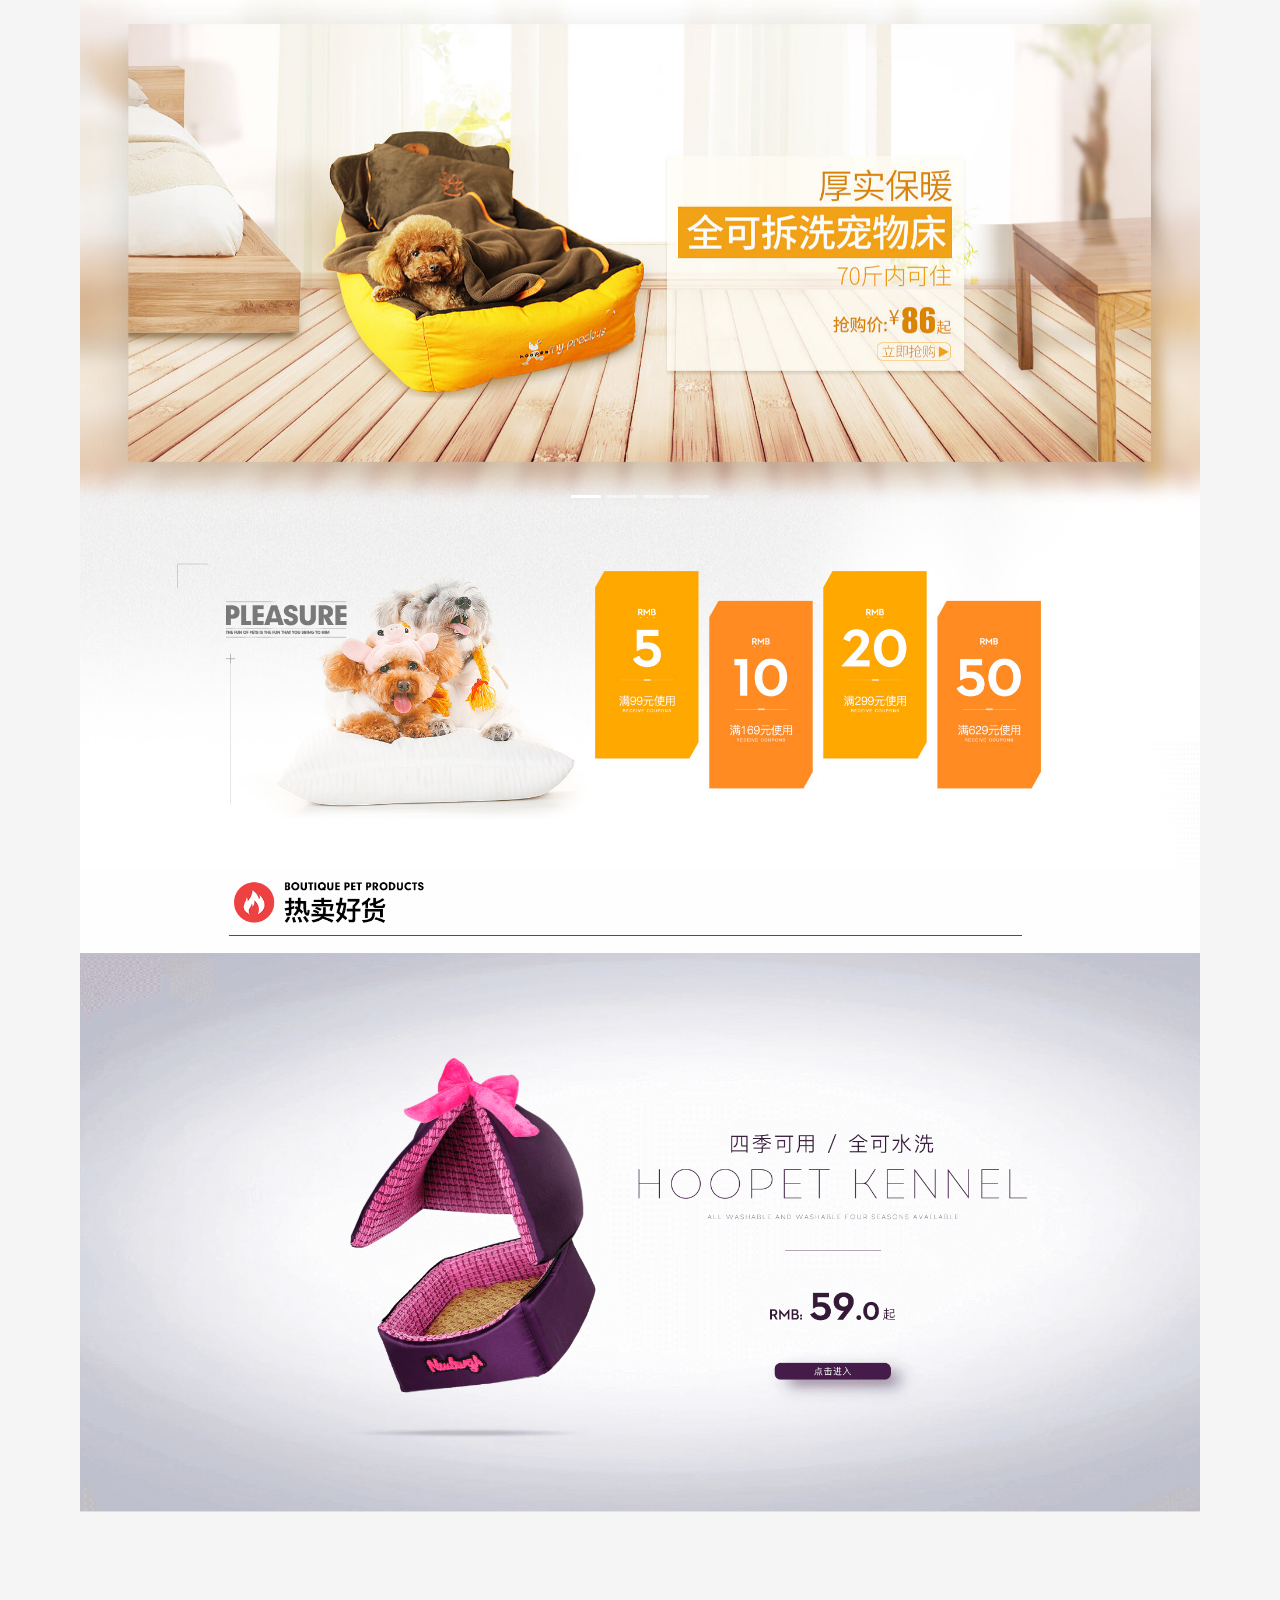
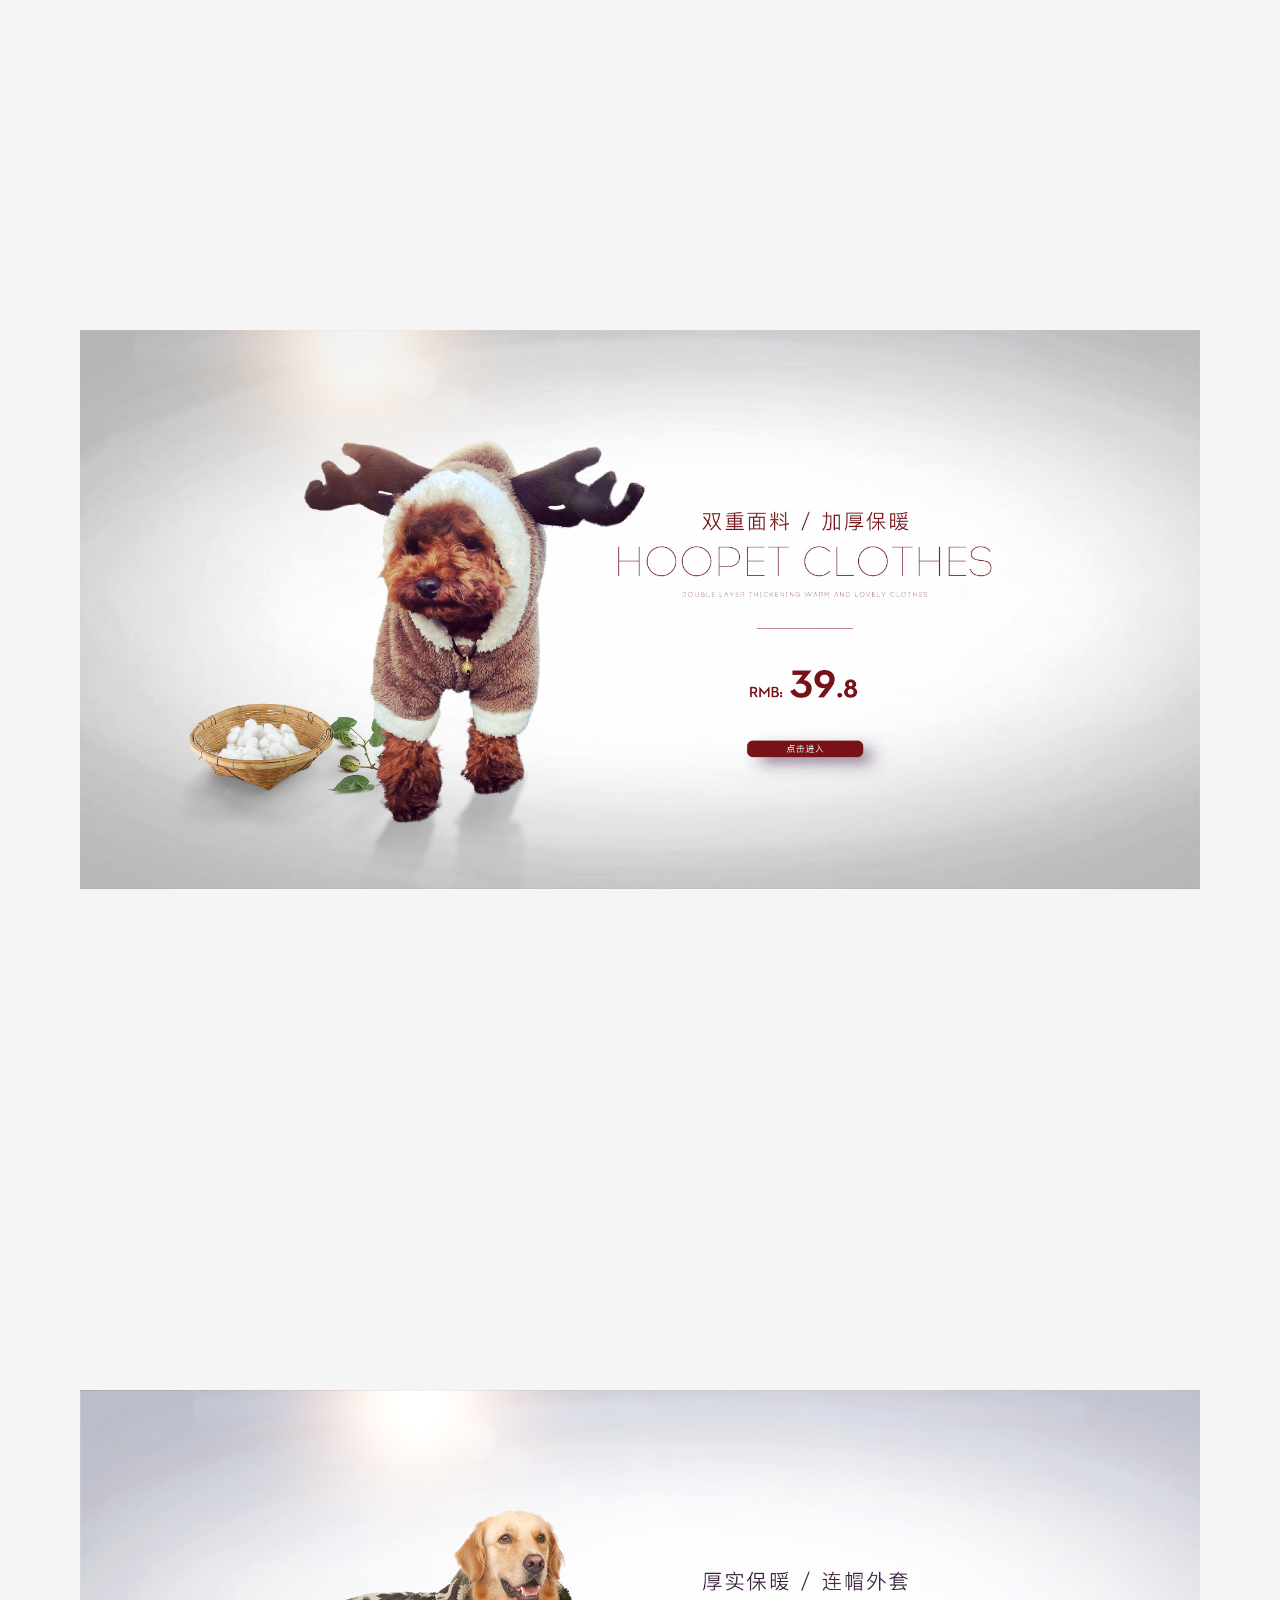
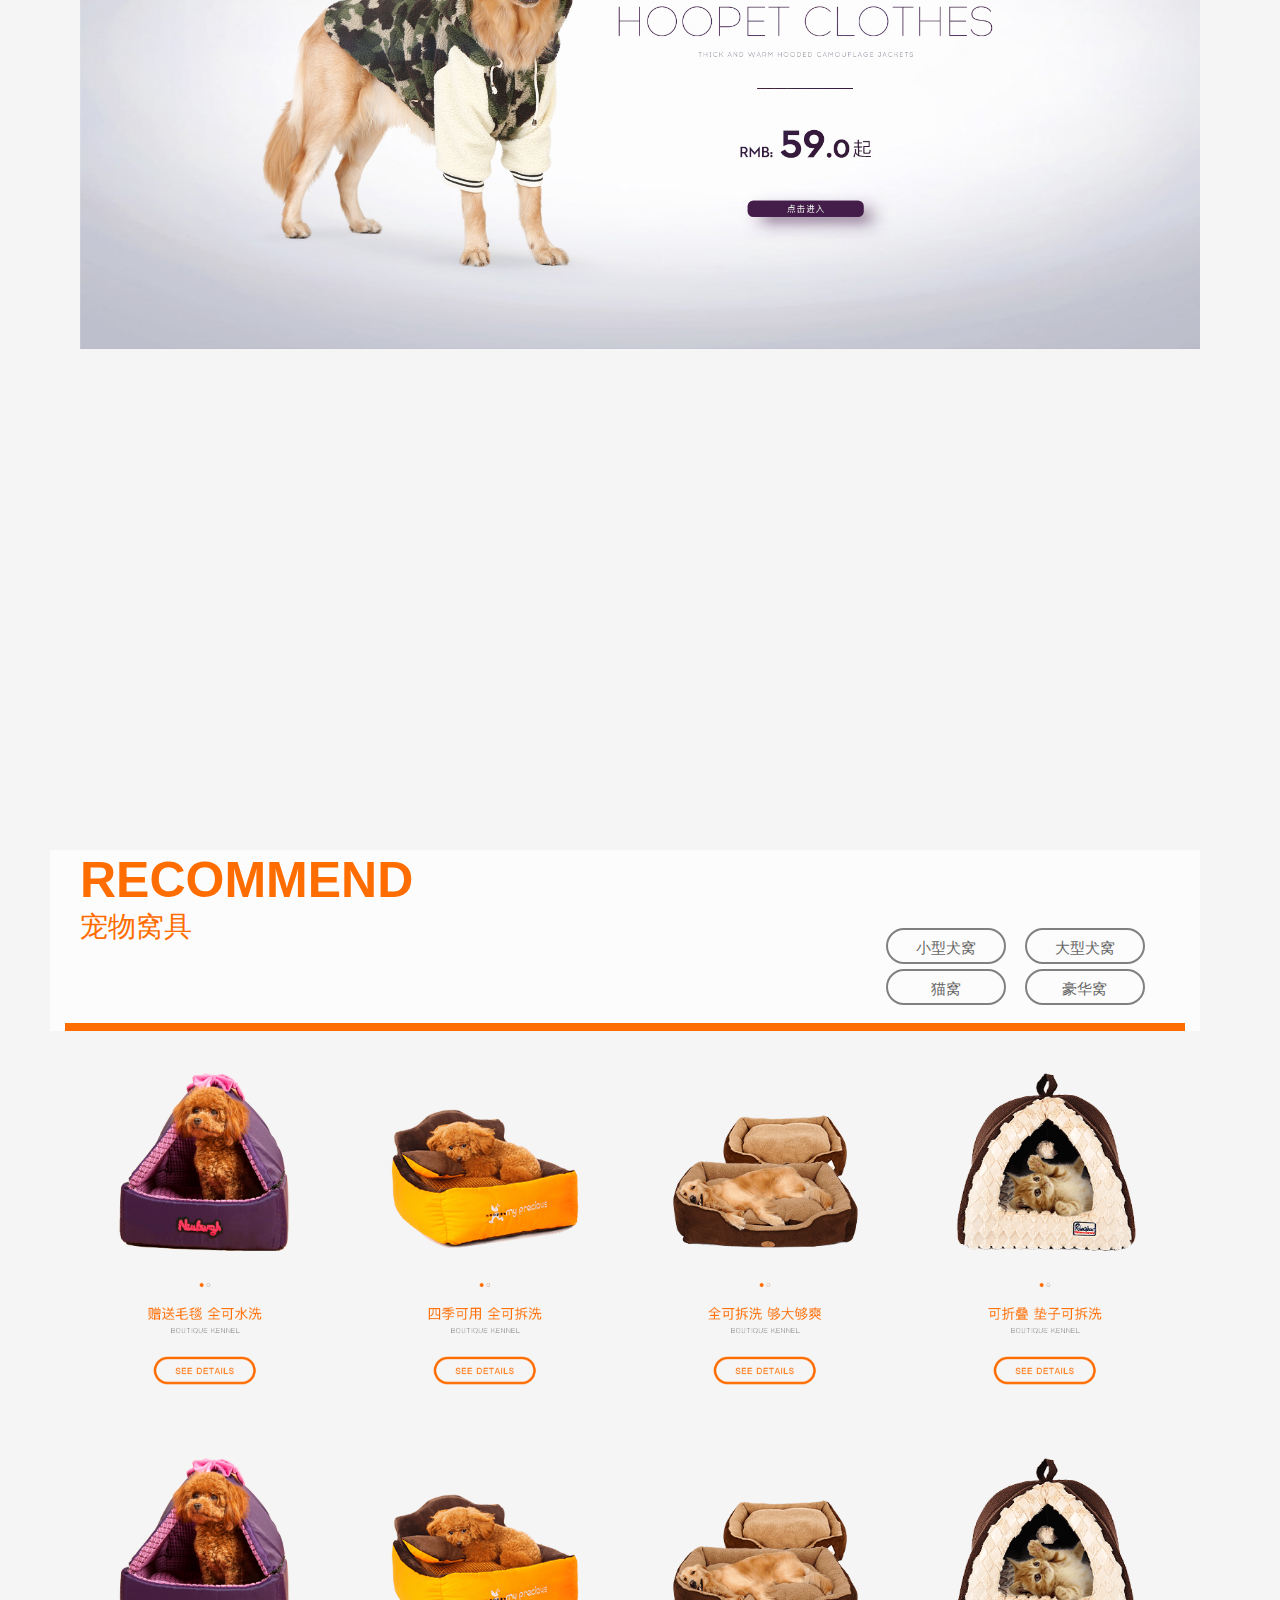
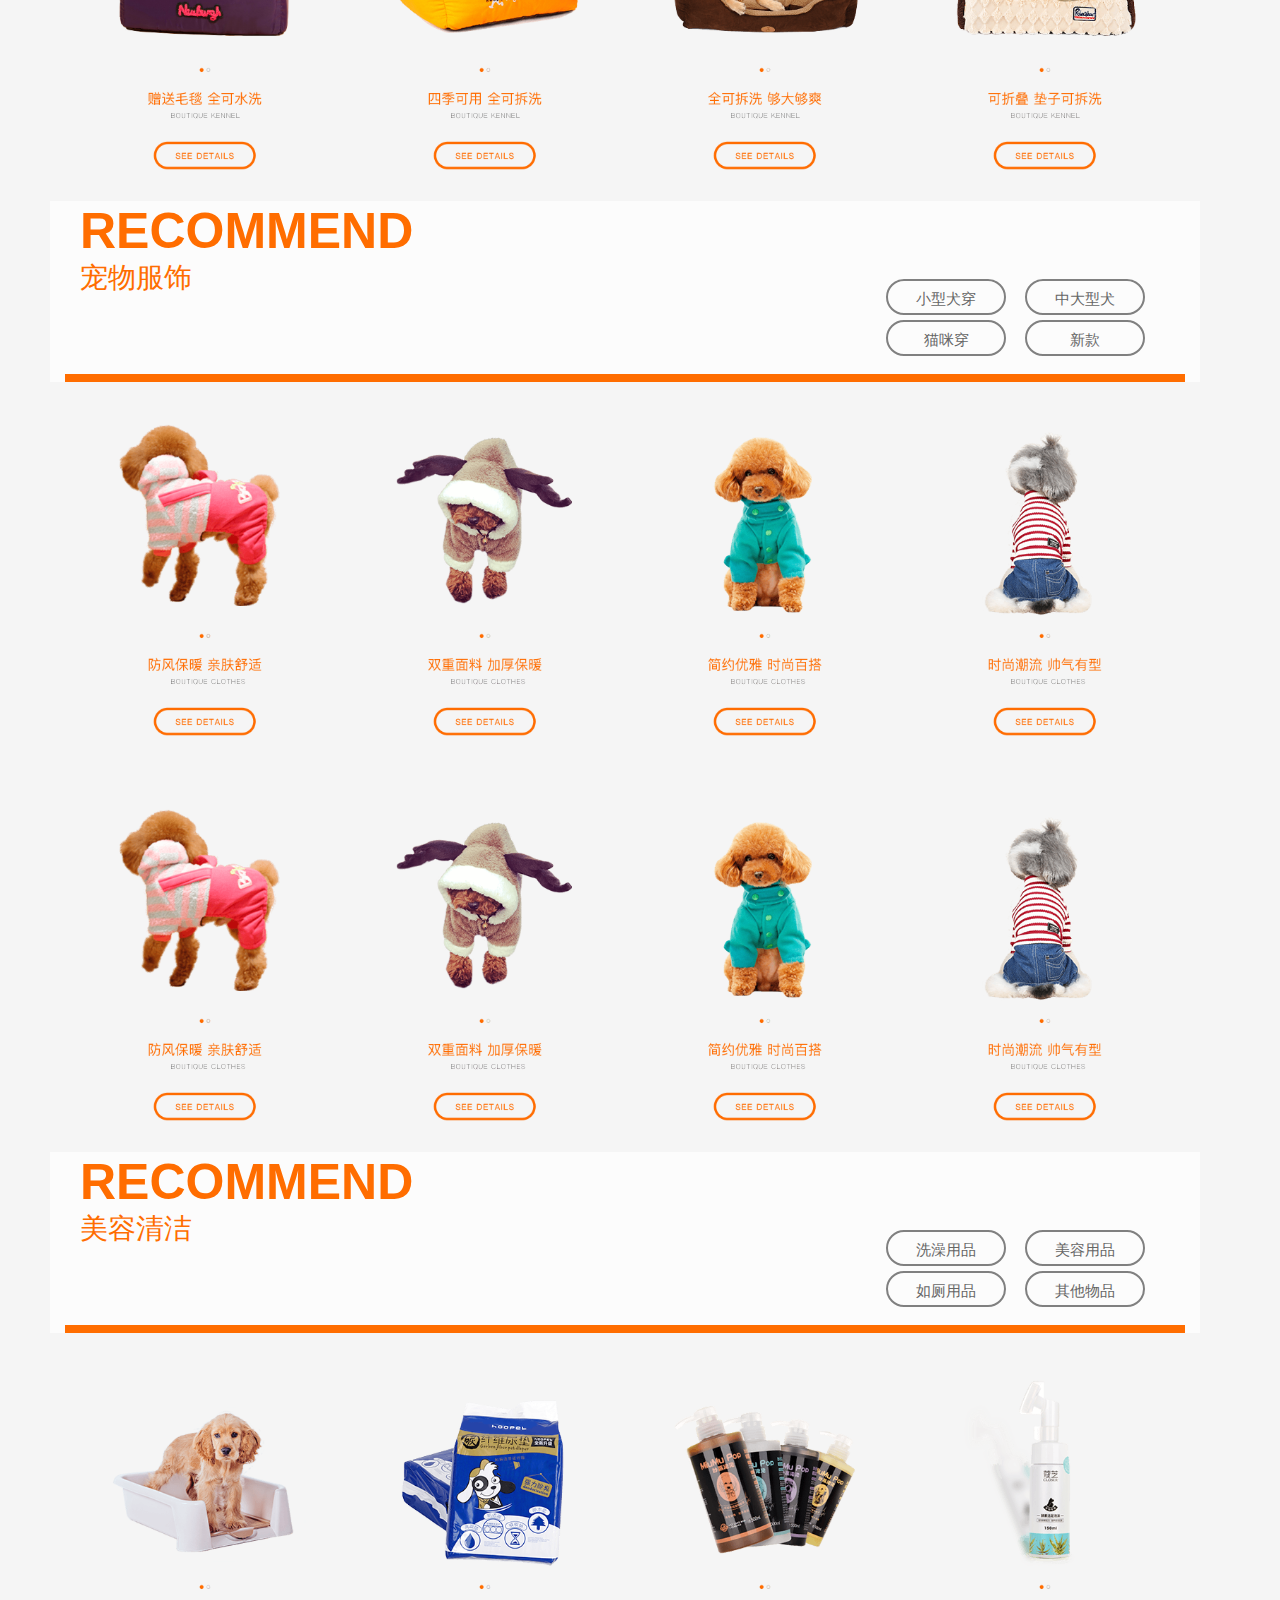
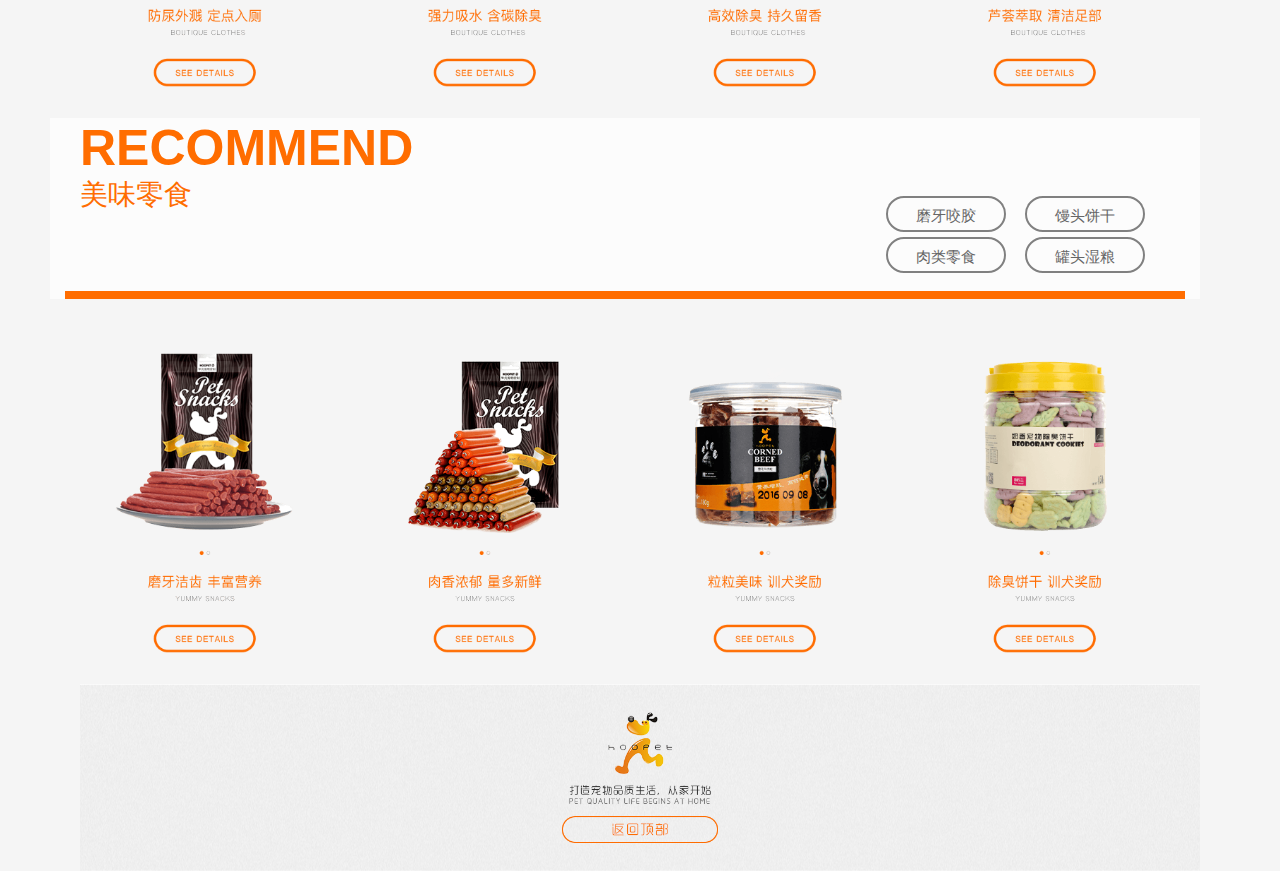
<file: public/index.html>
<!DOCTYPE html>
<html lang="en">
<head>
    <meta charset="UTF-8">
    <meta name="viewport" content="width=device-width, initial-scale=1">
    <meta http-equiv="X-UA-Compatible" content="IE=edge">
    <title>PET商城</title>
    <link rel="stylesheet" href="css/bootstrap.css">
    <link rel="stylesheet" href="css/base.css" >
    <link rel="stylesheet" href="css/index.css">
    <style>
        div{
           /*border:1px solid black;*/
        }
    </style>
</head>
<body>
    <div class="main " id="main">
        <!--header start -->
        <div id="header">
        </div>
        <!--header end -->
        <!--carousel begin-->
        <div class="col-md-12">
            <div id="carouselExampleIndicators"  class="carousel slide" data-ride="carousel" data-interval="3000">
                <ul class="carousel-indicators" >
                    <li class="active" data-target="#carouselExampleIndicators" data-slide-to="0"></li>
                    <li data-target="#carouselExampleIndicators" data-slide-to="1"></li>
                    <li data-target="#carouselExampleIndicators" data-slide-to="2"></li>
                    <li data-target="#carouselExampleIndicators" data-slide-to="3"></li>
                </ul>
                <div class="carousel-inner">
                    <div class="carousel-item active">
                        <a href="products.html?kw=窝具" ><img class="d-block w-100" src="images/index/ca2.jpg" alt="First silde"></a>
                    </div>
                    <div class="carousel-item">
                        <a href="products.html?kw=服装"><img class="d-block w-100" src="images/index/ca1.jpg" alt="Second silde"></a>
                    </div>
                    <div class="carousel-item">
                        <a href="products.html?kw=零食"><img class="d-block w-100" src="images/index/ca3.jpg" alt="Third silde"></a>
                    </div>
                    <div class="carousel-item">
                        <a href="products.html?kw=玩具"><img class="d-block w-100" src="images/index/ca4.jpg" alt="4th silde"></a>
                    </div>
                </div>

            </div>
        </div>
        <!--carousel end-->
        <div class="col-md-12">
            <a href="#"><img class="w-100" src="images/index/youhuiquan.jpg" alt=""></a>
        </div>
        <div>
            <!--hot goods-->
            <div>
                <div class="col-md-12">
                          <div class="rel home">
                              <a href="#"><img  src="images/home.png" alt=""/></a>
                          </div>
                  </div>
                <div class="col-md-12">
                        <div class="rel hat">
                            <a href="#"><img src="images/hat.jpg" alt=""/></a>
                        </div>
                  </div>
                <div class="col-md-12">
                    <div class="rel cloth">
                        <a href="#"><img src="images/cloth.jpg" alt=""/></a>
                    </div>
                  </div>
            </div>
            <!--chongwu woju nav-->
            <div>
                <div class="row col-md-12 woju">
                      <div class="col-md-7 ">
                          <!--glyphicon-home bootstrap中的图标样式-->
                          <span class="glyphicon glyphicon-home"></span>
                          <h1 style="font-size:50px;font-weight:bold">RECOMMEND</h1>
                          <h3>宠物窝具</h3>
                      </div>
                      <div class="col-md-5">
                          <div class="woju-btn">
                              <p>
                              <a href="products.html?kw=窝具">小型犬窝</a>
                              <a href="products.html?kw=窝具">大型犬窝</a></p>
                              <p>
                              <a href="products.html?kw=窝具">猫窝</a>
                              <a href="products.html?kw=窝具">豪华窝</a></p>
                          </div>
                      </div>
                      <!--黄色横线-->
                      <div class="col-md-12 bor"></div>
                  </div>
                <!--chongwu woju products-->
                <div class="row col-md-12 woju-pro">
                      <div class="col-md-3 bg bg1">
                          <a href="products.html?kw=窝具"><img src="images/woju-pro1-1.png" alt=""></a>
                      </div>
                      <div class="col-md-3 bg bg2">
                          <a href="products.html?kw=窝具"><img src="images/woju-pro2-1.png"  alt=""></a>
                      </div>
                      <div class="col-md-3 bg bg3">
                          <a href="products.html?kw=窝具"><img src="images/woju-pro3-1.png"  alt=""></a>
                      </div>
                      <div class="col-md-3 bg bg4">
                          <a href="products.html?kw=窝具"><img src="images/woju-pro4-1.png" alt=""></a>
                      </div>
                  </div>
                <div class="row col-md-12 woju-pro">
                    <div class="col-md-3 bg bg1">
                        <a href="products.html?kw=窝具"><img src="images/woju-pro1-1.png"  alt=""></a>
                    </div>
                    <div class="col-md-3 bg bg2">
                        <a href="products.html?kw=窝具"><img src="images/woju-pro2-1.png" alt=""></a>
                    </div>
                    <div class="col-md-3 bg bg3">
                        <a href="products.html?kw=窝具"><img src="images/woju-pro3-1.png" alt=""></a>
                    </div>
                    <div class="col-md-3 bg bg4">
                        <a href="products.html?kw=窝具"><img src="images/woju-pro4-1.png" alt=""></a>
                    </div>
                 </div>
            </div>
            <!--colth nav-->
            <div>
                <div class="row col-md-12 woju">
                    <div class="col-md-7 ">
                        <span class="glyphicon glyphicon-hdd"></span>
                        <h1 style="font-size:50px;font-weight:bold">RECOMMEND</h1>
                        <h3>宠物服饰</h3>
                    </div>
                    <div class="col-md-5">
                        <div class="woju-btn">
                            <p>
                                <a href="products.html?kw=服装">小型犬穿</a>
                                <a href="products.html?kw=服装">中大型犬</a></p>
                            <p>
                                <a href="products.html?kw=服装">猫咪穿</a>
                                <a href="products.html?kw=服装">新款</a></p>
                        </div>
                    </div>
                    <div class="col-md-12 bor"></div>
                </div>
                <!--chongwu colth products-->
                <div class="row col-md-12 woju-pro">
                    <div class="col-md-3 bg cth1">
                        <a href="products.html?kw=服装"><img src="images/colth1-1.png"  alt=""></a>
                    </div>
                    <div class="col-md-3 bg cth2">
                        <a href="products.html?kw=服装"><img src="images/colth2-1.png"  alt=""></a>
                    </div>
                    <div class="col-md-3 bg cth3">
                        <a href="products.html?kw=服装"><img src="images/colth3-1.png"  alt=""></a>
                    </div>
                    <div class="col-md-3 bg cth4">
                        <a href="products.html?kw=服装"><img src="images/colth4-1.png"  alt=""></a>
                    </div>
                </div>
                <div class="row col-md-12 woju-pro">
                    <div class="col-md-3 bg cth1">
                        <a href="products.html?kw=服装"><img src="images/colth1-1.png"  alt=""></a>
                    </div>
                    <div class="col-md-3 bg cth2">
                        <a href="products.html?kw=服装"><img src="images/colth2-1.png"  alt=""></a>
                    </div>
                    <div class="col-md-3 bg cth3">
                        <a href="products.html?kw=服装"><img src="images/colth3-1.png"  alt=""></a>
                    </div>
                    <div class="col-md-3 bg cth4">
                        <a href="products.html?kw=服装"><img src="images/colth4-1.png"  alt=""></a>
                    </div>
                </div>
            </div>
            <!--cleaning nav-->
            <div>
                <div class="row col-md-12 woju">
                    <div class="col-md-7 ">
                        <span class="glyphicon glyphicon-calendar"></span>
                        <h1 style="font-size:50px;font-weight:bold">RECOMMEND</h1>
                        <h3>美容清洁</h3>
                    </div>
                    <div class="col-md-5">
                        <div class="woju-btn">
                            <p>
                                <a href="products.html?kw=清洁">洗澡用品</a>
                                <a href="products.html?kw=清洁">美容用品</a></p>
                            <p>
                                <a href="products.html?kw=清洁">如厕用品</a>
                                <a href="products.html?kw=清洁">其他物品</a></p>
                        </div>
                    </div>
                    <div class="col-md-12 bor"></div>
                </div>
                <!--cleaning prodoucts-->
                <div class="row col-md-12 woju-pro">
                    <div class="col-md-3 bg cle1">
                        <a href="products.html?kw=清洁"><img src="images/clean1-1.png"  alt=""></a>
                    </div>
                    <div class="col-md-3 bg cle2">
                        <a href="products.html?kw=清洁"><img src="images/clean2-1.png"  alt=""></a>
                    </div>
                    <div class="col-md-3 bg cle3">
                        <a href="products.html?kw=清洁"><img src="images/clean3-1.png"  alt=""></a>
                    </div>
                    <div class="col-md-3 bg cle4">
                        <a href="products.html?kw=清洁"><img src="images/clean4-1.png"  alt=""></a>
                    </div>
                </div>
            </div>
            <!--chongwu food nav-->
            <div>
                <div class="row col-md-12 woju">
                    <div class="col-md-7 ">
                        <span class="glyphicon glyphicon-baby-formula"></span>
                        <h1 style="font-size:50px;font-weight:bold">RECOMMEND</h1>
                        <h3>美味零食</h3>
                    </div>
                    <div class="col-md-5">
                        <div class="woju-btn">
                            <p>
                                <a href="products.html?kw=零食">磨牙咬胶</a>
                                <a href="products.html?kw=零食">馒头饼干</a></p>
                            <p>
                                <a href="products.html?kw=零食">肉类零食</a>
                                <a href="products.html?kw=零食">罐头湿粮</a></p>
                        </div>
                    </div>
                    <div class="col-md-12 bor"></div>
                </div>
                <!--food products-->
                <div class="row col-md-12 woju-pro">
                    <div class="col-md-3 bg food1">
                        <a href="products.html?kw=零食"><img src="images/food1-1.png"  alt=""></a>
                    </div>
                    <div class="col-md-3 bg food2">
                        <a href="products.html?kw=零食"><img src="images/food2-1.png"  alt=""></a>
                    </div>
                    <div class="col-md-3 bg food3">
                        <a href="products.html?kw=零食"><img src="images/food3-1.png" alt=""></a>
                    </div>
                    <div class="col-md-3 bg food4">
                        <a href="products.html?kw=零食"><img src="images/food4-1.png" alt=""></a>
                    </div>
                </div>
            </div>
        </div>
        <!--back to top -->
        <div class="col-md-12" >
            <div class="back-to-top">
                <img src="images/backToTop.jpg"  alt="">
                <a href="#"></a>
            </div>
        </div>
        <!--footer copyright-->
        <div id="footer"></div>
        <div class="btn-group-vertical position-fixed d-none" role="group" aria-label="Basic example">
            <button type="button" class="btn btn-secondary btn-sm border-light border-left-0 border-right-0">热卖<br>好货</button>
            <button type="button" class="btn btn-secondary btn-sm border-light border-left-0 border-right-0">宠物<br>窝具</button>
            <button type="button" class="btn btn-secondary btn-sm border-light border-left-0 border-right-0">宠物<br>服饰</button>
            <button type="button" class="btn btn-secondary btn-sm border-light border-left-0 border-right-0">美容<br>清洁</button>
            <button type="button" class="btn btn-secondary btn-sm border-light border-left-0 border-right-0">美味<br>零食</button>
        </div>
    </div>
    <script src="js/jquery-3.2.1.js"></script>
    <script src="js/bootstrap.js"></script>
	<script src="js/index.js" ></script>
    <script src="js/ajax.js"></script>
    <script src="js/header.js"></script>
    <script src="js/footer.js"></script>
</body>
</html>
</file>
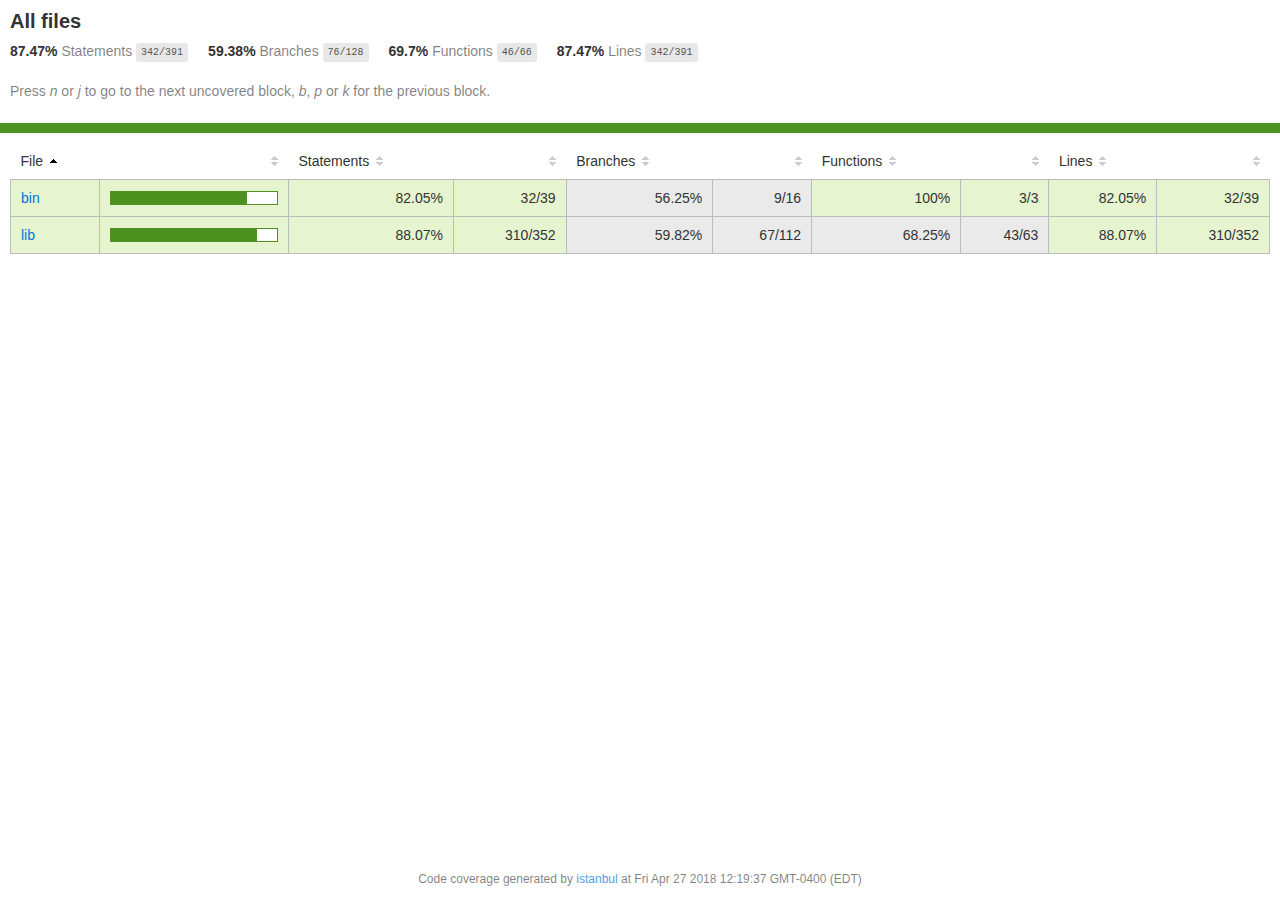
<file: node_modules/vows/coverage/lcov-report/index.html>
<!doctype html>
<html lang="en">
<head>
    <title>Code coverage report for All files</title>
    <meta charset="utf-8" />
    <link rel="stylesheet" href="prettify.css" />
    <link rel="stylesheet" href="base.css" />
    <meta name="viewport" content="width=device-width, initial-scale=1">
    <style type='text/css'>
        .coverage-summary .sorter {
            background-image: url(sort-arrow-sprite.png);
        }
    </style>
</head>
<body>
<div class='wrapper'>
  <div class='pad1'>
    <h1>
      All files
    </h1>
    <div class='clearfix'>
      <div class='fl pad1y space-right2'>
        <span class="strong">87.47% </span>
        <span class="quiet">Statements</span>
        <span class='fraction'>342/391</span>
      </div>
      <div class='fl pad1y space-right2'>
        <span class="strong">59.38% </span>
        <span class="quiet">Branches</span>
        <span class='fraction'>76/128</span>
      </div>
      <div class='fl pad1y space-right2'>
        <span class="strong">69.7% </span>
        <span class="quiet">Functions</span>
        <span class='fraction'>46/66</span>
      </div>
      <div class='fl pad1y space-right2'>
        <span class="strong">87.47% </span>
        <span class="quiet">Lines</span>
        <span class='fraction'>342/391</span>
      </div>
    </div>
    <p class="quiet">
      Press <em>n</em> or <em>j</em> to go to the next uncovered block, <em>b</em>, <em>p</em> or <em>k</em> for the previous block.
    </p>
  </div>
  <div class='status-line high'></div>
<div class="pad1">
<table class="coverage-summary">
<thead>
<tr>
   <th data-col="file" data-fmt="html" data-html="true" class="file">File</th>
   <th data-col="pic" data-type="number" data-fmt="html" data-html="true" class="pic"></th>
   <th data-col="statements" data-type="number" data-fmt="pct" class="pct">Statements</th>
   <th data-col="statements_raw" data-type="number" data-fmt="html" class="abs"></th>
   <th data-col="branches" data-type="number" data-fmt="pct" class="pct">Branches</th>
   <th data-col="branches_raw" data-type="number" data-fmt="html" class="abs"></th>
   <th data-col="functions" data-type="number" data-fmt="pct" class="pct">Functions</th>
   <th data-col="functions_raw" data-type="number" data-fmt="html" class="abs"></th>
   <th data-col="lines" data-type="number" data-fmt="pct" class="pct">Lines</th>
   <th data-col="lines_raw" data-type="number" data-fmt="html" class="abs"></th>
</tr>
</thead>
<tbody><tr>
	<td class="file high" data-value="bin"><a href="bin/index.html">bin</a></td>
	<td data-value="82.05" class="pic high"><div class="chart"><div class="cover-fill" style="width: 82%;"></div><div class="cover-empty" style="width:18%;"></div></div></td>
	<td data-value="82.05" class="pct high">82.05%</td>
	<td data-value="39" class="abs high">32/39</td>
	<td data-value="56.25" class="pct medium">56.25%</td>
	<td data-value="16" class="abs medium">9/16</td>
	<td data-value="100" class="pct high">100%</td>
	<td data-value="3" class="abs high">3/3</td>
	<td data-value="82.05" class="pct high">82.05%</td>
	<td data-value="39" class="abs high">32/39</td>
	</tr>

<tr>
	<td class="file high" data-value="lib"><a href="lib/index.html">lib</a></td>
	<td data-value="88.07" class="pic high"><div class="chart"><div class="cover-fill" style="width: 88%;"></div><div class="cover-empty" style="width:12%;"></div></div></td>
	<td data-value="88.07" class="pct high">88.07%</td>
	<td data-value="352" class="abs high">310/352</td>
	<td data-value="59.82" class="pct medium">59.82%</td>
	<td data-value="112" class="abs medium">67/112</td>
	<td data-value="68.25" class="pct medium">68.25%</td>
	<td data-value="63" class="abs medium">43/63</td>
	<td data-value="88.07" class="pct high">88.07%</td>
	<td data-value="352" class="abs high">310/352</td>
	</tr>

</tbody>
</table>
</div><div class='push'></div><!-- for sticky footer -->
</div><!-- /wrapper -->
<div class='footer quiet pad2 space-top1 center small'>
  Code coverage
  generated by <a href="https://istanbul.js.org/" target="_blank">istanbul</a> at Fri Apr 27 2018 12:19:37 GMT-0400 (EDT)
</div>
</div>
<script src="prettify.js"></script>
<script>
window.onload = function () {
        if (typeof prettyPrint === 'function') {
            prettyPrint();
        }
};
</script>
<script src="sorter.js"></script>
<script src="block-navigation.js"></script>
</body>
</html>
</file>
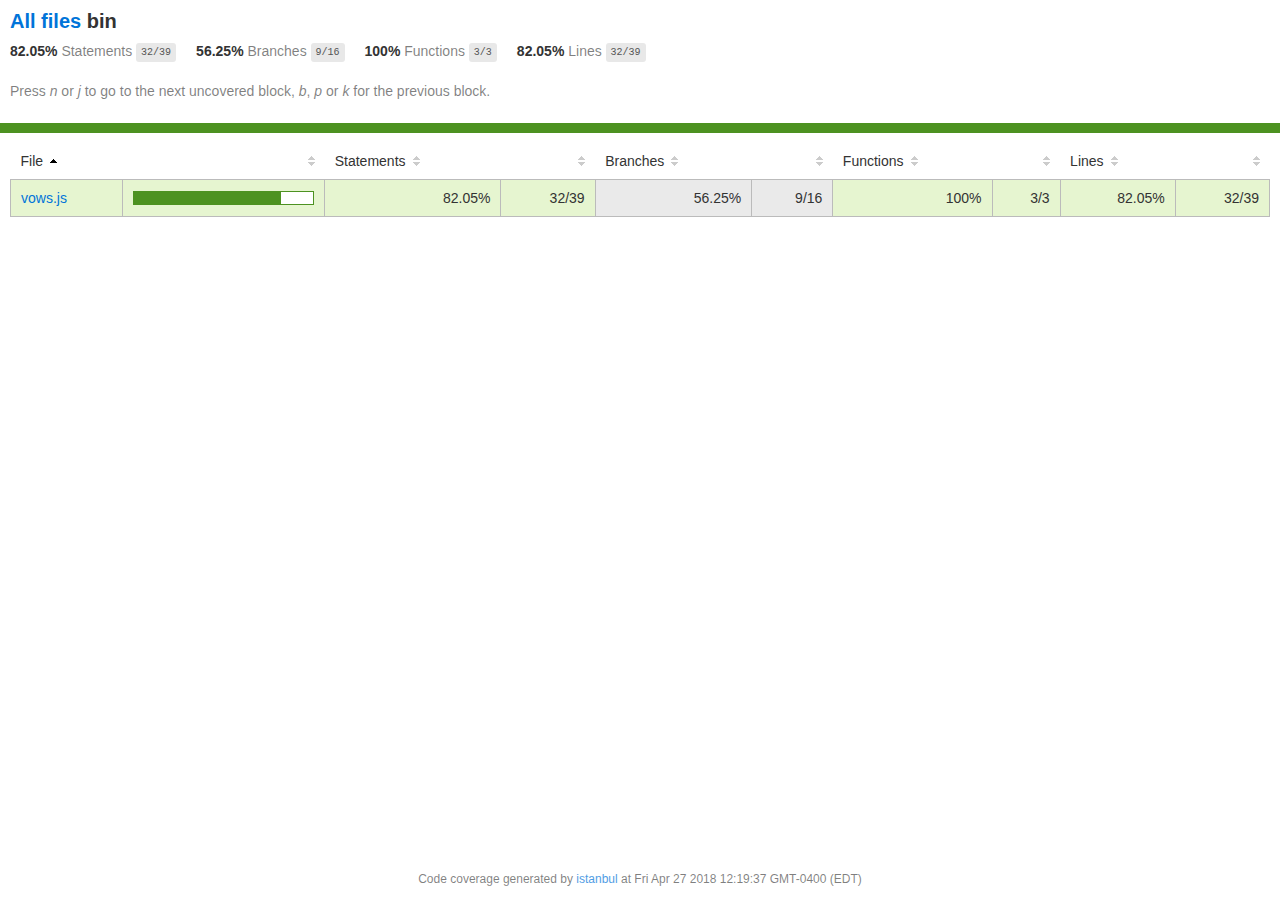
<file: node_modules/vows/coverage/lcov-report/bin/index.html>
<!doctype html>
<html lang="en">
<head>
    <title>Code coverage report for bin</title>
    <meta charset="utf-8" />
    <link rel="stylesheet" href="../prettify.css" />
    <link rel="stylesheet" href="../base.css" />
    <meta name="viewport" content="width=device-width, initial-scale=1">
    <style type='text/css'>
        .coverage-summary .sorter {
            background-image: url(../sort-arrow-sprite.png);
        }
    </style>
</head>
<body>
<div class='wrapper'>
  <div class='pad1'>
    <h1>
      <a href="../index.html">All files</a> bin
    </h1>
    <div class='clearfix'>
      <div class='fl pad1y space-right2'>
        <span class="strong">82.05% </span>
        <span class="quiet">Statements</span>
        <span class='fraction'>32/39</span>
      </div>
      <div class='fl pad1y space-right2'>
        <span class="strong">56.25% </span>
        <span class="quiet">Branches</span>
        <span class='fraction'>9/16</span>
      </div>
      <div class='fl pad1y space-right2'>
        <span class="strong">100% </span>
        <span class="quiet">Functions</span>
        <span class='fraction'>3/3</span>
      </div>
      <div class='fl pad1y space-right2'>
        <span class="strong">82.05% </span>
        <span class="quiet">Lines</span>
        <span class='fraction'>32/39</span>
      </div>
    </div>
    <p class="quiet">
      Press <em>n</em> or <em>j</em> to go to the next uncovered block, <em>b</em>, <em>p</em> or <em>k</em> for the previous block.
    </p>
  </div>
  <div class='status-line high'></div>
<div class="pad1">
<table class="coverage-summary">
<thead>
<tr>
   <th data-col="file" data-fmt="html" data-html="true" class="file">File</th>
   <th data-col="pic" data-type="number" data-fmt="html" data-html="true" class="pic"></th>
   <th data-col="statements" data-type="number" data-fmt="pct" class="pct">Statements</th>
   <th data-col="statements_raw" data-type="number" data-fmt="html" class="abs"></th>
   <th data-col="branches" data-type="number" data-fmt="pct" class="pct">Branches</th>
   <th data-col="branches_raw" data-type="number" data-fmt="html" class="abs"></th>
   <th data-col="functions" data-type="number" data-fmt="pct" class="pct">Functions</th>
   <th data-col="functions_raw" data-type="number" data-fmt="html" class="abs"></th>
   <th data-col="lines" data-type="number" data-fmt="pct" class="pct">Lines</th>
   <th data-col="lines_raw" data-type="number" data-fmt="html" class="abs"></th>
</tr>
</thead>
<tbody><tr>
	<td class="file high" data-value="vows.js"><a href="vows.js.html">vows.js</a></td>
	<td data-value="82.05" class="pic high"><div class="chart"><div class="cover-fill" style="width: 82%;"></div><div class="cover-empty" style="width:18%;"></div></div></td>
	<td data-value="82.05" class="pct high">82.05%</td>
	<td data-value="39" class="abs high">32/39</td>
	<td data-value="56.25" class="pct medium">56.25%</td>
	<td data-value="16" class="abs medium">9/16</td>
	<td data-value="100" class="pct high">100%</td>
	<td data-value="3" class="abs high">3/3</td>
	<td data-value="82.05" class="pct high">82.05%</td>
	<td data-value="39" class="abs high">32/39</td>
	</tr>

</tbody>
</table>
</div><div class='push'></div><!-- for sticky footer -->
</div><!-- /wrapper -->
<div class='footer quiet pad2 space-top1 center small'>
  Code coverage
  generated by <a href="https://istanbul.js.org/" target="_blank">istanbul</a> at Fri Apr 27 2018 12:19:37 GMT-0400 (EDT)
</div>
</div>
<script src="../prettify.js"></script>
<script>
window.onload = function () {
        if (typeof prettyPrint === 'function') {
            prettyPrint();
        }
};
</script>
<script src="../sorter.js"></script>
<script src="../block-navigation.js"></script>
</body>
</html>
</file>
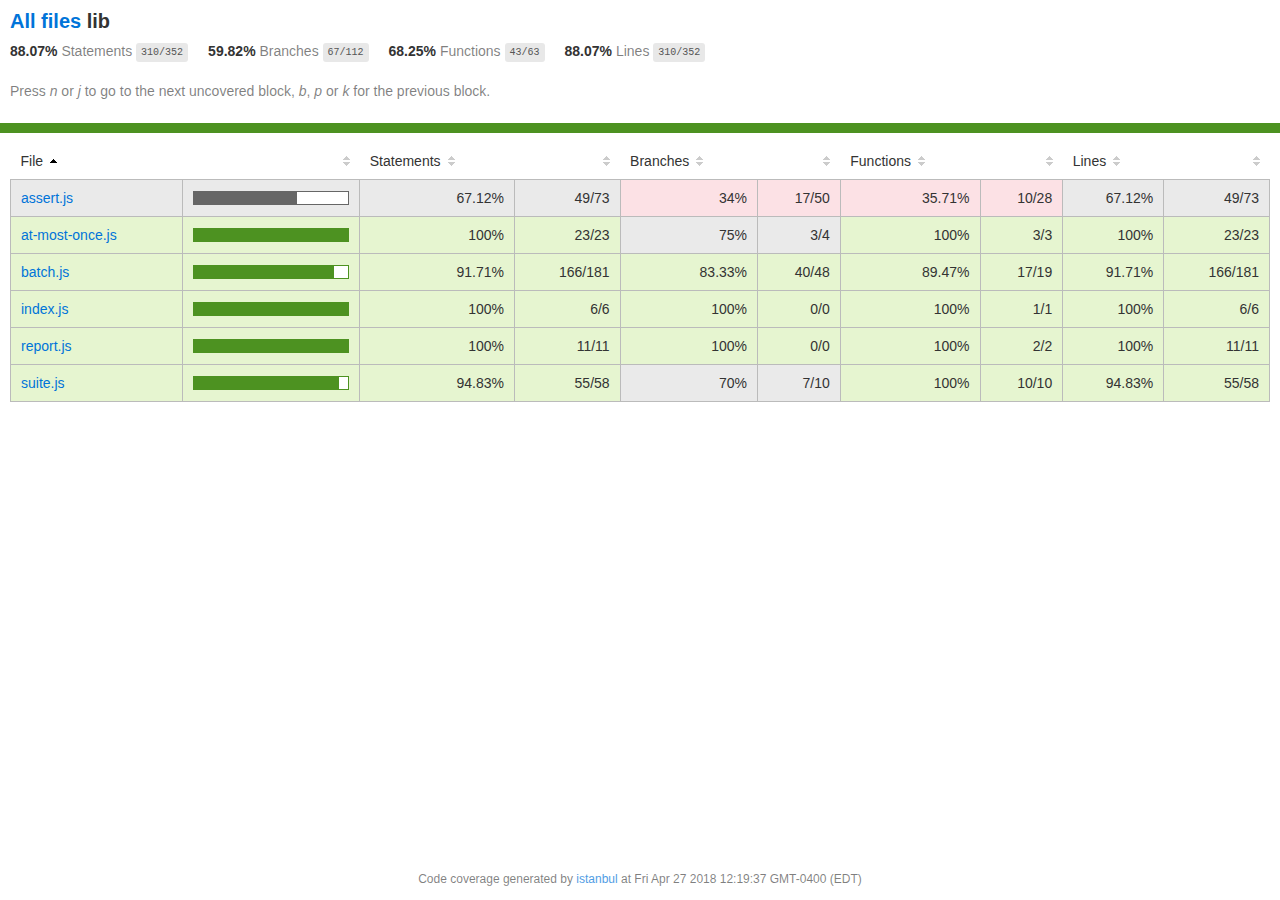
<file: node_modules/vows/coverage/lcov-report/lib/index.html>
<!doctype html>
<html lang="en">
<head>
    <title>Code coverage report for lib</title>
    <meta charset="utf-8" />
    <link rel="stylesheet" href="../prettify.css" />
    <link rel="stylesheet" href="../base.css" />
    <meta name="viewport" content="width=device-width, initial-scale=1">
    <style type='text/css'>
        .coverage-summary .sorter {
            background-image: url(../sort-arrow-sprite.png);
        }
    </style>
</head>
<body>
<div class='wrapper'>
  <div class='pad1'>
    <h1>
      <a href="../index.html">All files</a> lib
    </h1>
    <div class='clearfix'>
      <div class='fl pad1y space-right2'>
        <span class="strong">88.07% </span>
        <span class="quiet">Statements</span>
        <span class='fraction'>310/352</span>
      </div>
      <div class='fl pad1y space-right2'>
        <span class="strong">59.82% </span>
        <span class="quiet">Branches</span>
        <span class='fraction'>67/112</span>
      </div>
      <div class='fl pad1y space-right2'>
        <span class="strong">68.25% </span>
        <span class="quiet">Functions</span>
        <span class='fraction'>43/63</span>
      </div>
      <div class='fl pad1y space-right2'>
        <span class="strong">88.07% </span>
        <span class="quiet">Lines</span>
        <span class='fraction'>310/352</span>
      </div>
    </div>
    <p class="quiet">
      Press <em>n</em> or <em>j</em> to go to the next uncovered block, <em>b</em>, <em>p</em> or <em>k</em> for the previous block.
    </p>
  </div>
  <div class='status-line high'></div>
<div class="pad1">
<table class="coverage-summary">
<thead>
<tr>
   <th data-col="file" data-fmt="html" data-html="true" class="file">File</th>
   <th data-col="pic" data-type="number" data-fmt="html" data-html="true" class="pic"></th>
   <th data-col="statements" data-type="number" data-fmt="pct" class="pct">Statements</th>
   <th data-col="statements_raw" data-type="number" data-fmt="html" class="abs"></th>
   <th data-col="branches" data-type="number" data-fmt="pct" class="pct">Branches</th>
   <th data-col="branches_raw" data-type="number" data-fmt="html" class="abs"></th>
   <th data-col="functions" data-type="number" data-fmt="pct" class="pct">Functions</th>
   <th data-col="functions_raw" data-type="number" data-fmt="html" class="abs"></th>
   <th data-col="lines" data-type="number" data-fmt="pct" class="pct">Lines</th>
   <th data-col="lines_raw" data-type="number" data-fmt="html" class="abs"></th>
</tr>
</thead>
<tbody><tr>
	<td class="file medium" data-value="assert.js"><a href="assert.js.html">assert.js</a></td>
	<td data-value="67.12" class="pic medium"><div class="chart"><div class="cover-fill" style="width: 67%;"></div><div class="cover-empty" style="width:33%;"></div></div></td>
	<td data-value="67.12" class="pct medium">67.12%</td>
	<td data-value="73" class="abs medium">49/73</td>
	<td data-value="34" class="pct low">34%</td>
	<td data-value="50" class="abs low">17/50</td>
	<td data-value="35.71" class="pct low">35.71%</td>
	<td data-value="28" class="abs low">10/28</td>
	<td data-value="67.12" class="pct medium">67.12%</td>
	<td data-value="73" class="abs medium">49/73</td>
	</tr>

<tr>
	<td class="file high" data-value="at-most-once.js"><a href="at-most-once.js.html">at-most-once.js</a></td>
	<td data-value="100" class="pic high"><div class="chart"><div class="cover-fill cover-full" style="width: 100%;"></div><div class="cover-empty" style="width:0%;"></div></div></td>
	<td data-value="100" class="pct high">100%</td>
	<td data-value="23" class="abs high">23/23</td>
	<td data-value="75" class="pct medium">75%</td>
	<td data-value="4" class="abs medium">3/4</td>
	<td data-value="100" class="pct high">100%</td>
	<td data-value="3" class="abs high">3/3</td>
	<td data-value="100" class="pct high">100%</td>
	<td data-value="23" class="abs high">23/23</td>
	</tr>

<tr>
	<td class="file high" data-value="batch.js"><a href="batch.js.html">batch.js</a></td>
	<td data-value="91.71" class="pic high"><div class="chart"><div class="cover-fill" style="width: 91%;"></div><div class="cover-empty" style="width:9%;"></div></div></td>
	<td data-value="91.71" class="pct high">91.71%</td>
	<td data-value="181" class="abs high">166/181</td>
	<td data-value="83.33" class="pct high">83.33%</td>
	<td data-value="48" class="abs high">40/48</td>
	<td data-value="89.47" class="pct high">89.47%</td>
	<td data-value="19" class="abs high">17/19</td>
	<td data-value="91.71" class="pct high">91.71%</td>
	<td data-value="181" class="abs high">166/181</td>
	</tr>

<tr>
	<td class="file high" data-value="index.js"><a href="index.js.html">index.js</a></td>
	<td data-value="100" class="pic high"><div class="chart"><div class="cover-fill cover-full" style="width: 100%;"></div><div class="cover-empty" style="width:0%;"></div></div></td>
	<td data-value="100" class="pct high">100%</td>
	<td data-value="6" class="abs high">6/6</td>
	<td data-value="100" class="pct high">100%</td>
	<td data-value="0" class="abs high">0/0</td>
	<td data-value="100" class="pct high">100%</td>
	<td data-value="1" class="abs high">1/1</td>
	<td data-value="100" class="pct high">100%</td>
	<td data-value="6" class="abs high">6/6</td>
	</tr>

<tr>
	<td class="file high" data-value="report.js"><a href="report.js.html">report.js</a></td>
	<td data-value="100" class="pic high"><div class="chart"><div class="cover-fill cover-full" style="width: 100%;"></div><div class="cover-empty" style="width:0%;"></div></div></td>
	<td data-value="100" class="pct high">100%</td>
	<td data-value="11" class="abs high">11/11</td>
	<td data-value="100" class="pct high">100%</td>
	<td data-value="0" class="abs high">0/0</td>
	<td data-value="100" class="pct high">100%</td>
	<td data-value="2" class="abs high">2/2</td>
	<td data-value="100" class="pct high">100%</td>
	<td data-value="11" class="abs high">11/11</td>
	</tr>

<tr>
	<td class="file high" data-value="suite.js"><a href="suite.js.html">suite.js</a></td>
	<td data-value="94.83" class="pic high"><div class="chart"><div class="cover-fill" style="width: 94%;"></div><div class="cover-empty" style="width:6%;"></div></div></td>
	<td data-value="94.83" class="pct high">94.83%</td>
	<td data-value="58" class="abs high">55/58</td>
	<td data-value="70" class="pct medium">70%</td>
	<td data-value="10" class="abs medium">7/10</td>
	<td data-value="100" class="pct high">100%</td>
	<td data-value="10" class="abs high">10/10</td>
	<td data-value="94.83" class="pct high">94.83%</td>
	<td data-value="58" class="abs high">55/58</td>
	</tr>

</tbody>
</table>
</div><div class='push'></div><!-- for sticky footer -->
</div><!-- /wrapper -->
<div class='footer quiet pad2 space-top1 center small'>
  Code coverage
  generated by <a href="https://istanbul.js.org/" target="_blank">istanbul</a> at Fri Apr 27 2018 12:19:37 GMT-0400 (EDT)
</div>
</div>
<script src="../prettify.js"></script>
<script>
window.onload = function () {
        if (typeof prettyPrint === 'function') {
            prettyPrint();
        }
};
</script>
<script src="../sorter.js"></script>
<script src="../block-navigation.js"></script>
</body>
</html>
</file>
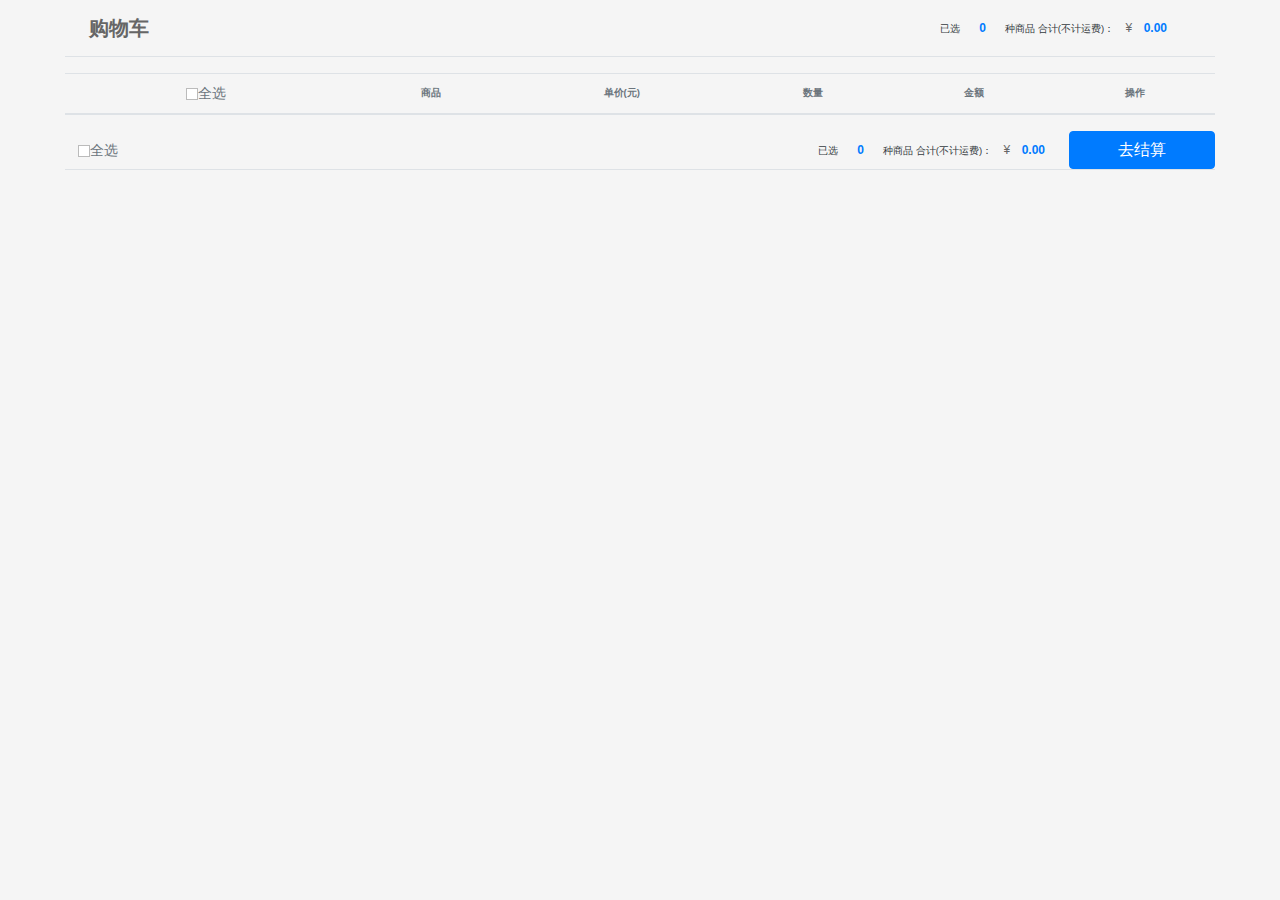
<file: public/cart.html>
<!DOCTYPE html>
<html lang="en">
<head>
    <meta charset="UTF-8">
    <meta name="viewport" content="width=device-width, initial-scale=1.0">
    <meta http-equiv="X-UA-Compatible" content="ie=edge">
    <title>购物车</title>
    <link rel="stylesheet" href="css/bootstrap.css">
    <link rel="stylesheet" href="css/base.css">
    <link rel="stylesheet" href="css/index.css">
</head>
<body>
<div class="main" >
    <header id="header">
    </header>
    <main id="main" >
        <div class="d-flex flex-column flex-md-row align-items-center p-3 px-md-4 mb-3 bg-transparent border-bottom box-shadow">
            <h5 class="my-0 mr-md-auto font-weight-bold">购物车</h5>
            <nav class="my-2 my-md-0 mr-md-3">
                <span class="p-2 text-dark small">已选</span>
                <span class="p-2 text-primary font-weight-bold total">0</span>
                <span class="p-2 text-dark small">种商品 合计(不计运费)：</span>
                    <span>¥</span>
                    <span class="p-2 text-primary font-weight-bold susum">0.00</span>
            </nav>
        </div>
        <table id="cart" class="table">
            <thead>
            <tr class="small text-muted text-center">
                <th class="py-1">
                    <div class="all">
                        <span class="btn btn-sm text-muted pl-1 ">
                            <img src="img/cart/product_normal.png" alt="">全选
                        </span><input type="hidden" name="" value="">
                    </div>
                </th>
                <th class="align-middle py-1">商品</th>
                <th class="align-middle py-1">单价(元)</th>
                <th class="align-middle py-1">数量</th>
                <th class="align-middle py-1">金额</th>
                <th class="align-middle py-1">操作</th>
            </tr>
            </thead>
        </table>
        <div class="container">
            <!--动态插入购物车数据-->
            <div></div>
        </div>
        <div id="cart-footer" class="d-flex flex-column flex-md-row align-items-center pl-2 pr-0 my-3 border-bottom box-shadow">
          <span class="my-0 mr-md-auto small">
              <div class="all">
                    <span class="btn btn-sm text-muted pl-1 normal ">
                        <img src="img/cart/product_normal.png" alt="">全选
                    </span><input type="hidden" name="" value="">
              </div>
          </span>
            <nav class="my-2 my-md-0 mr-md-3">
                <span class="p-2 text-dark small">已选</span>
                <span class="p-2 text-primary font-weight-bold totalOne">0</span>
                <span class="p-2 text-dark small">种商品 合计(不计运费)：</span>
                    <span>¥</span>
                    <span class="p-2 text-primary font-weight-bold susumOne">0.00</span>
            </nav>
            <a class="btn btn-primary px-5" href="order.html">去结算</a>
        </div>
        <!-- Modal -->
        <div class="modal fade" id="myModal" tabindex="-1" role="dialog" aria-labelledby="exampleModalLabel" aria-hidden="true">
            <div class="modal-dialog" role="document">
                <div class="modal-content">
                    <div class="modal-body pt-5 pl-5">
                        <p id="alertMsg_info"> <img style="height:50px;" src="img/register/tan.png" alt=""><span class="ml-5 pl-5">您尚未登录！</span></p>
                    </div>
                    <div class="modal-footer">
                        <button type="button" class="btn btn-warning text-white" onclick="javascript:location.href='login.html'">确定</button>
                    </div>
                </div>
            </div>
        </div>
    </main>
    <footer id="footer">
    </footer>
</div>
<script src="js/jquery-3.2.1.js"></script>
<script src="js/bootstrap.js"></script>
<script src="js/ajax.js"></script>
<script src="js/header.js"></script>
<script src="js/footer.js"></script>
<script src="js/cart.js"></script>
<script>
    /*$('#myModal').modal('show');*/
</script>
</body>
</html>
</file>
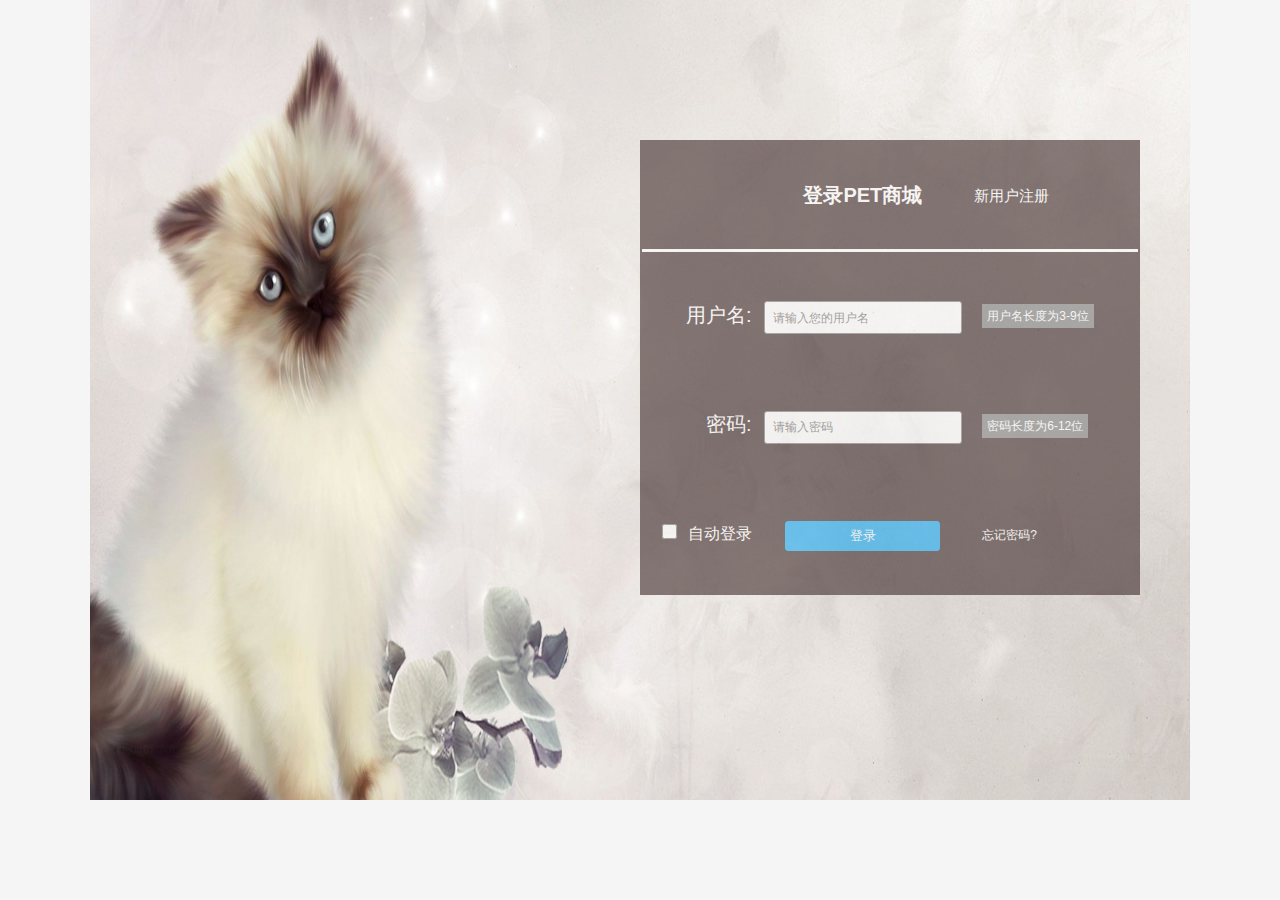
<file: public/login.html>
<!DOCTYPE html>
<html lang="en">
<head>
    <meta charset="UTF-8">
    <title>PET商城登录页面</title>
    <link rel="stylesheet" href="css/base.css">
    <link rel="stylesheet" href="css/register.css">
    <link rel="stylesheet" href="css/login.css">

    <style>
        canvas{
            background:white;
        }
    </style>
</head>
<body>
<div class="form">
    <div>
		<img  style="width:1100px;height:800px;" src="images/bg2.jpg" alt="" />
        <table>
            <tr>
                <td></td>
                <td style="text-align:center"><b>登录PET商城</b></td>
                <td><a href="register.html" class="toR">新用户注册</a></td>
            </tr>
            <tr >
                <td colspan="3" style="border-top:3px solid white;"></td>
            </tr>
            <tr>
                <td>用户名:</td>
                <td><input id="uname" name="uname" type="text" placeholder="请输入您的用户名"></td>
                <td><span class="msg-default">用户名长度为3-9位</span></td>
            </tr>
            <tr>
                <td>密码:</td>
                <td><input id="upwd" name="upwd" type="password" placeholder="请输入密码"></td>
                <td><span class="msg-default">密码长度为6-12位</span></td>
            </tr>
            <tr>
                <td><input type="checkbox" style="width:15px;height:15px;"><span style="font-size:16px;">自动登录</span></td>
                <td style="text-align:center"><button id="btn_login">登录</button></td>
                <td><span>忘记密码?</span></td>
            </tr>
            <tr>
                <td></td>
                <td></td>
                <td></td>
            </tr>
        </table>
    </div>
</div>
<script src="js/jquery-3.2.1.js"></script>
<script src="js/login.js"></script>
<script>

</script>
</body>
</html>
</file>
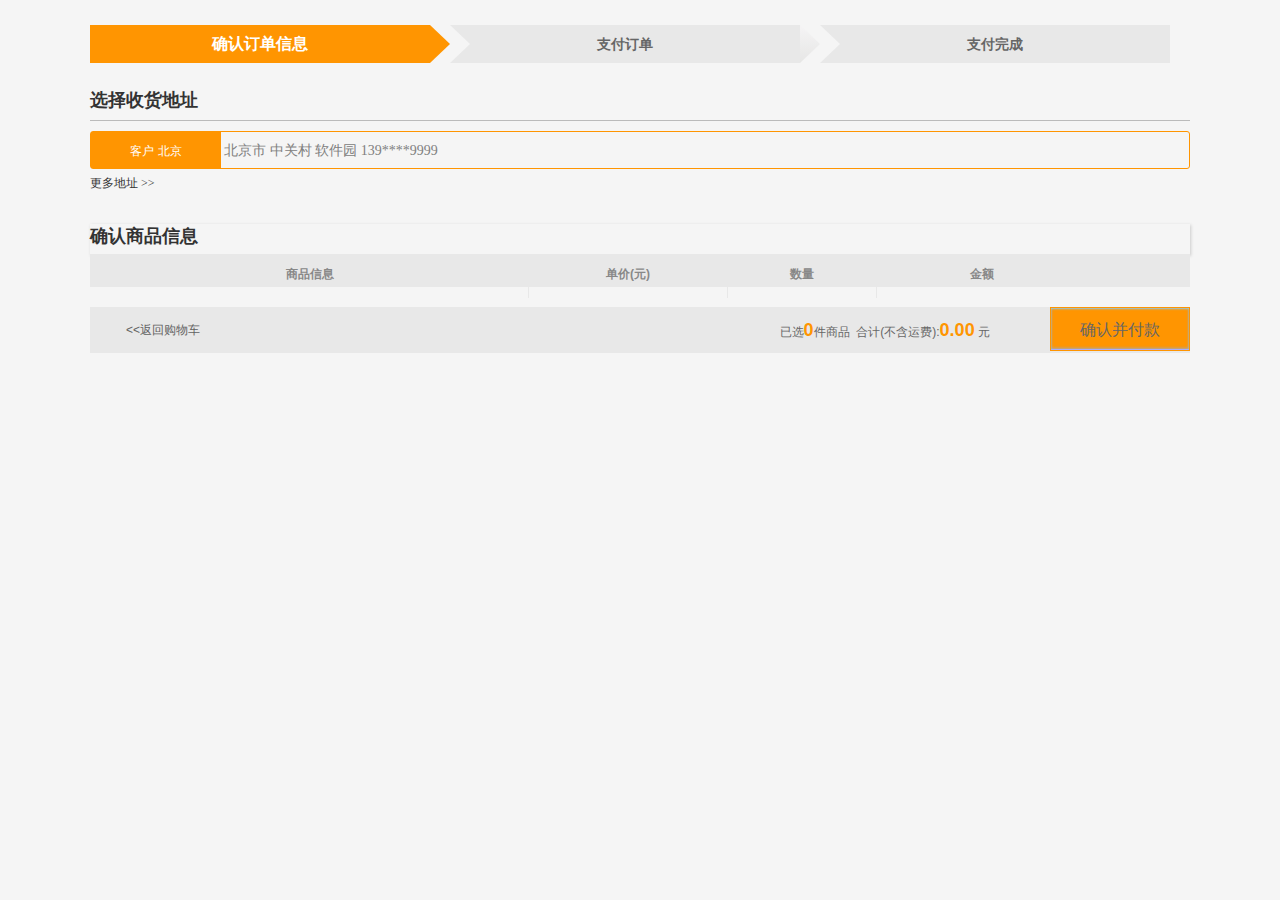
<file: public/order.html>
<!DOCTYPE html>
<html>
<head lang="en">
    <meta charset="UTF-8">
    <link rel="stylesheet" href="css/bootstrap.css">
    <link rel="stylesheet" href="css/base.css" >
    <link rel="stylesheet" href="css/index.css">
    <link rel="stylesheet" href="css/order.css"/>
    <title>确认订单</title>
</head>
<body>
   <div class="main">
       <div id="header"></div>
           <div id="navlist">
               <ul>
                   <li class="navlist_blue_left"></li>
                   <li class="navlist_blue">确认订单信息</li>
                   <li class="navlist_blue_arro"><canvas id="canvas_blue" width="20" height="38"></canvas>
                   </li>
                   <li class="navlist_gray">支付订单<b></b></li>
                   <li class="navlist_gray_arro"><canvas id="canvas_gray" width="20" height="38"></canvas>
                   </li>
                   <li class="navlist_gray">支付完成<b></b></li>
                   <li class="navlist_gray_right"></li>
               </ul>
           </div>
           <!--订单确认-->
           <div id="container" class="clear">
               <!--收货地址-->
               <div class="adress_choice">
                   <p>选择收货地址</p>

                   <div id="addresId1">
                       <i class="address_name">
                           客户 北京
                       </i>
                       <i class="user_address">
                           北京市 中关村 软件园  139****9999
                       </i>
                   </div>
                   <a href="#">
                       更多地址 &gt;&gt;
                   </a>
               </div>
               <!-- 商品信息-->
               <form name="" method="post" action="order_confirm.html">
                   <div class="product_confirm">
                       <p>确认商品信息</p>
                       <ul class="item_title">
                           <li class="p_info">商品信息</li>
                           <li class="p_price">单价(元)</li>
                           <li class="p_count">数量</li>
                           <li class="p_tPrice">金额</li>
                       </ul>
                       <div id="product_list">
                       </div>
                   </div>
               </form>
               <!-- 结算条-->
               <div id="count_bar">
                   <span class="go_cart"><a href="cart.html">&lt;&lt;返回购物车</a></span>
                   <span class="count_bar_info">已选<b id="count">0</b>件商品&nbsp;&nbsp;合计(不含运费):<b class="zj">0.00</b>
                       <input type="hidden" name="Payment" value="">元</span>
                   <span class="go_pay"><a href="order_confirm.html">确认并付款</a></span>
               </div>
           </div>
       <div id="footer"></div>
   </div>
   <script src="js/jquery-3.2.1.js"></script>
   <script src="js/bootstrap.js"></script>
   <script src="js/ajax.js"></script>
    <script src="js/header.js"></script>
    <script src="js/footer.js"></script>
    <script src="js/order.js"></script>
    <script>
        var canvas=document.getElementById("canvas_gray");
        var cxt=canvas.getContext("2d");
        var gray = cxt.createLinearGradient (10, 0, 10, 38);
        gray.addColorStop(0, '#f5f4f5');
        gray.addColorStop(1, '#e6e6e5');
        cxt.beginPath();
        cxt.fillStyle = gray;
        cxt.moveTo(20,19);
        cxt.lineTo(0,38);
        cxt.lineTo(0,0);
        cxt.fill();
        cxt.closePath();
    </script>
    <script>
        var canvas=document.getElementById("canvas_blue");
        var cxt=canvas.getContext("2d");
        var blue = cxt.createLinearGradient (10, 0, 10, 38);
        blue.addColorStop(0, '#FF9501');
        blue.addColorStop(1, '#FF9501');
        cxt.beginPath();
        cxt.fillStyle = '#FF9501';
        cxt.moveTo(20,19);
        cxt.lineTo(0,38);
        cxt.lineTo(0,0);
        cxt.fill();
        cxt.closePath();
    </script>
</body>
</html>
</file>
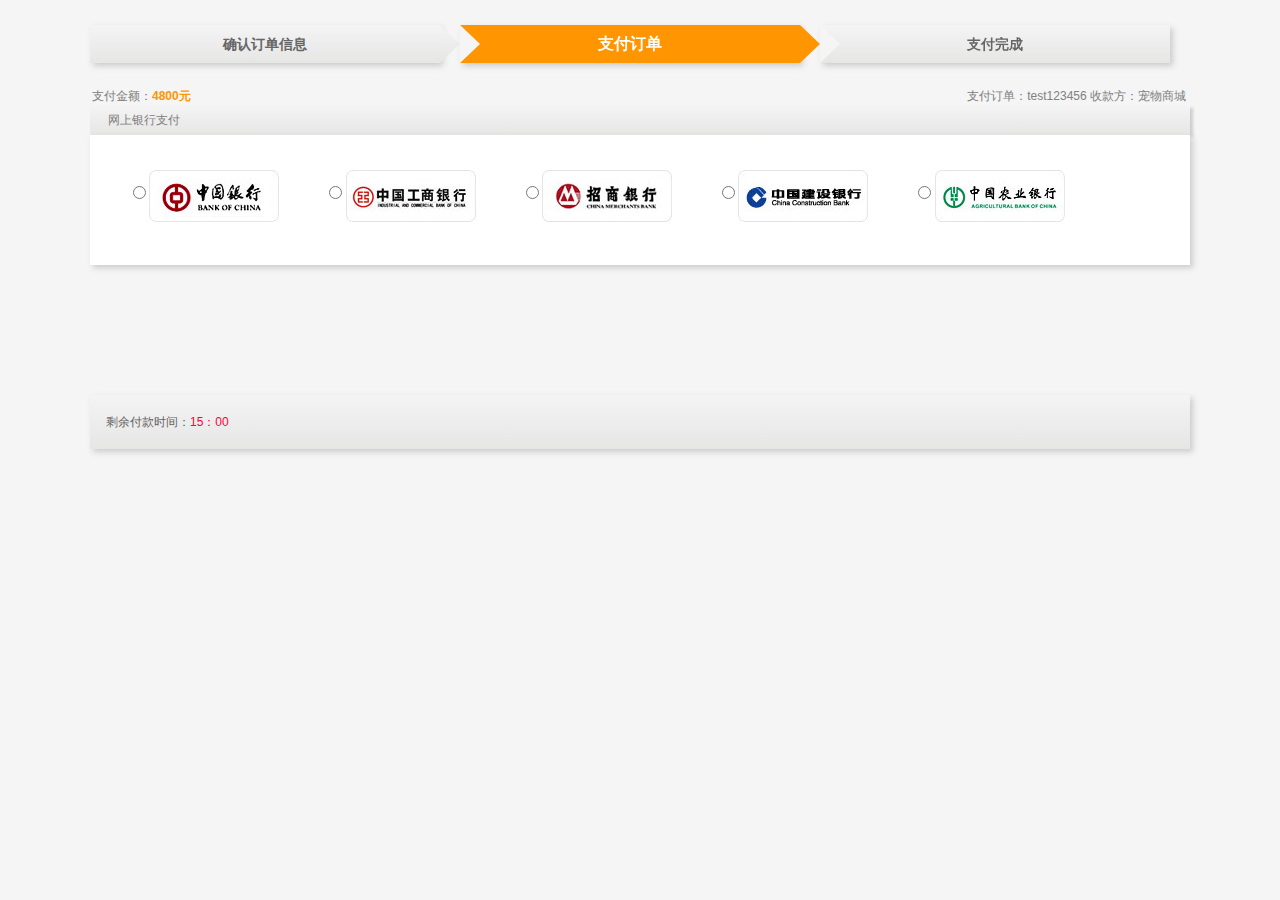
<file: public/order_confirm.html>
<!DOCTYPE html>
<html>
<head lang="en">
    <meta charset="UTF-8">
    <link rel="stylesheet" href="css/bootstrap.css">
    <link rel="stylesheet" href="css/base.css" >
    <link rel="stylesheet" href="css/index.css">
    <link rel="stylesheet" href="css/order_confirm.css"/>
    <title>确认支付</title>
</head>
<body>
<div class="main">
    <div id="header"></div>
    <div id="navlist">
        <ul>
            <li class="navlist_gray_left"></li>
            <li class="navlist_gray">确认订单信息</li>
            <li class="navlist_gray_arro"><canvas id="canvas_gray" width="20" height="38"></canvas>
            </li>
            <li class="navlist_blue">支付订单<b></b></li>
            <li class="navlist_blue_arro"><canvas id="canvas_blue" width="20" height="38"></canvas>
            </li>
            <li class="navlist_gray">支付完成<b></b></li>
            <li class="navlist_gray_right"></li>
        </ul>
    </div>
    <!--订单确认-->
    <form id="pay_form">
        <div id="container" class="clearfix" >
            <!-- 支付订单信息-->
            <div class="pay_info">
                <b>支付金额：<i>4800元</i></b><input type="hidden" name="payment" value="0.01"/>
                <span>支付订单：test123456 收款方：宠物商城</span><input type="hidden" name="orderId" />
            </div>
            <!--支付方式-->
            <div id="pay_type">
                <!-- 支付方式头-->
                <div class="pay_type_title">
                    <b>网上银行支付</b>
                </div>
                <div id="dnBank">
                    <ul>
                        <li><input type="radio" name="bankId" value="BOC-NET-B2C" id="02zg">
                            <label for="02zg"><img src="img/pay/pay_img1.jpg" /></label>
                        </li>
                        <li><input type="radio" name="bankId" value="ICBC-NET-B2C" id="03gs">
                            <label for="03gs"><img src="img/pay/pay_img2.jpg"  /></label>
                        </li>
                        <li><input type="radio" name="bankId" value="CMBCHINA-NET-B2C" id="04zs">
                            <label for="04zs"><img src="img/pay/pay_img3.jpg"  /></label>
                        </li>
                        <li><input type="radio" name="bankId" value="CCB-NET-B2C" id="05js">
                            <label for="05js"><img src="img/pay/pay_img4.jpg" /></label>
                        </li>
                        <li><input type="radio" name="bankId" value="ABC-NET-B2C" id="06ny">
                            <label for="06ny"><span><img src="img/pay/pay_img5.jpg" /></span></label>
                        </li>
                    </ul>
                </div>
            </div>
            <!--结算条-->
            <div id="count_bar">
                <span class="pay_leftTime">
                    剩余付款时间：<b>15：00</b>
                    <!--获取待支付时间并更改订单状态-->
                </span>
                        <span  class="okPay"><a href="pay_success.html">确认支付</a></span>
            </div>
        </div>
    </form>
    <div id="footer"></div>
</div>
<script src="js/jquery-3.2.1.js"></script>
<script src="js/bootstrap.js"></script>
<script src="js/ajax.js"></script>
<script src="js/header.js"></script>
<script src="js/footer.js"></script>
<script>
    $("#count_bar .okPay").css("display","none");
    $("#dnBank>ul>li img").click(function(){
        $(this).addClass("hover") ;
        $(this).parent().parent().siblings().children('label').children('img').removeClass('hover');
        $("#count_bar .okPay").show("3000");
    });
</script>
<script>
    var canvas=document.getElementById("canvas_gray");
    var cxt=canvas.getContext("2d");
    var gray = cxt.createLinearGradient (10, 0, 10, 38);
    gray.addColorStop(0, '#f5f4f5');
    gray.addColorStop(1, '#e6e6e5');
    cxt.beginPath();
    cxt.fillStyle = gray;
    cxt.moveTo(20,19);
    cxt.lineTo(0,38);
    cxt.lineTo(0,0);
    cxt.fill();
    cxt.closePath();
</script>
<script>
    var canvas=document.getElementById("canvas_blue");
    var cxt=canvas.getContext("2d");
    var blue = cxt.createLinearGradient (10, 0, 10, 38);
    blue.addColorStop(0, '#FF9501');
    blue.addColorStop(1, '#FF9501');
    cxt.beginPath();
    cxt.fillStyle = blue;
    cxt.moveTo(20,19);
    cxt.lineTo(0,38);
    cxt.lineTo(0,0);
    cxt.fill();
    cxt.closePath();
</script>
<script>
    let payTime=900;
    var timer=setInterval(function(){

        if(payTime>0){
            var m=parseInt(payTime/60);
            var s=payTime%60;
            document.getElementById("count_bar").firstElementChild.firstElementChild.innerHTML=`${m}分${s}秒`;
        }else{
            clearInterval(timer);
            timer=null;
            document.getElementById("count_bar").firstElementChild.firstElementChild.innerHTML=`付款时间到!请重新付款`;
        }
        payTime-=1;
        console.log(payTime);
    },1000);
</script>
</body>
</html>
</file>
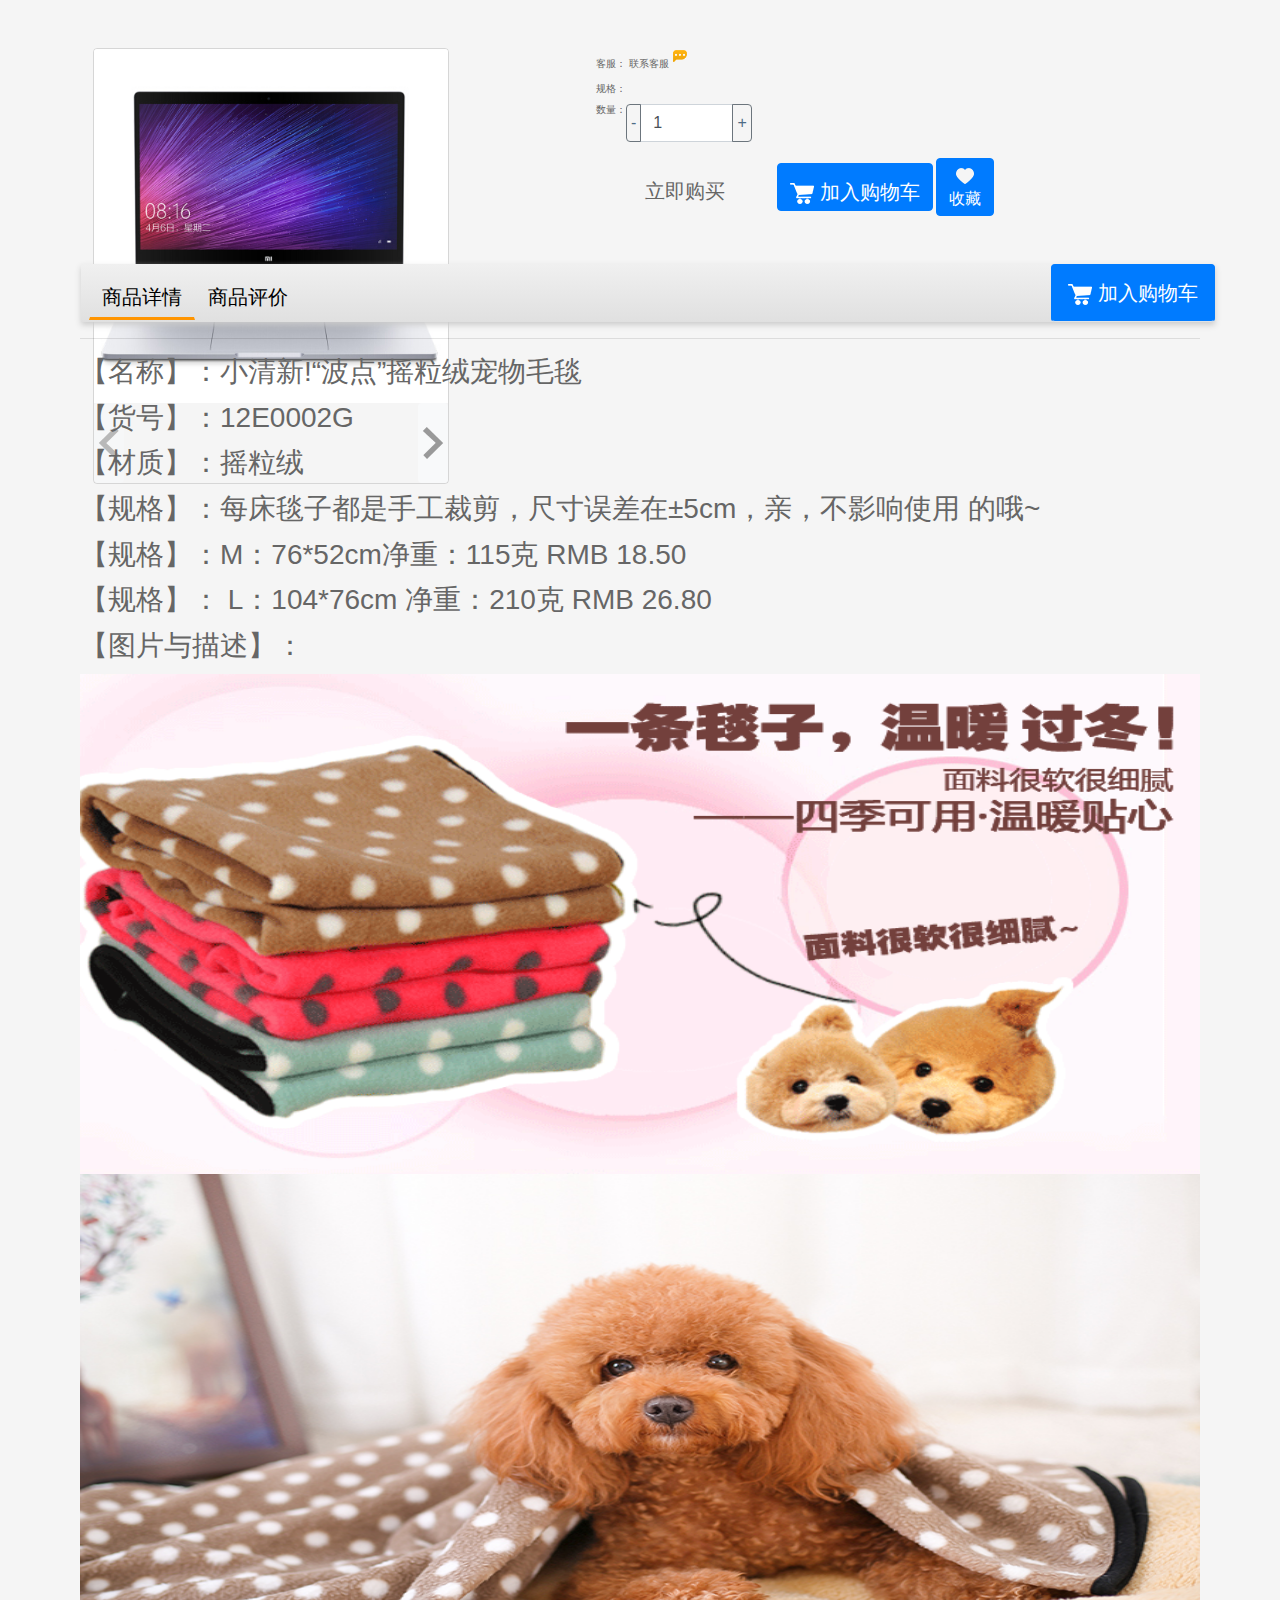
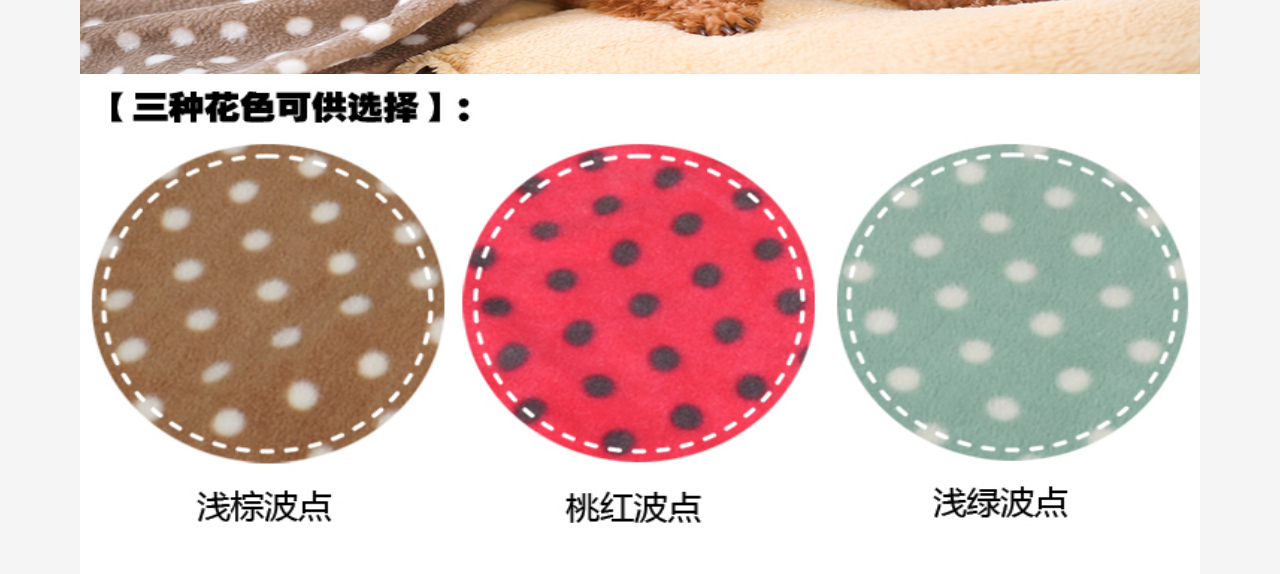
<file: public/productDetail.html>
<!doctype html>
<html>
 <head>
  <meta charset="UTF-8">
  <title>商品详情</title>
	<link rel="stylesheet" href="css/bootstrap.css">
    <link rel="stylesheet" href="css/base.css">
    <link rel="stylesheet" href="css/index.css">
    <link rel="stylesheet" href="css/productDetail.css">
 </head>
 <body>
   <div class="main">
	   <div id="header"></div>
<!--main body-->
       <main id="main" >
           <div class="container mb-5 mt-5">
               <div class="row pr-5">
                   <div id="preview" class="col pr-0 ml-2">
                       <div class="card bg-transparent mr-5 position-absolute">
                           <img class="card-img-top" src="img/product/md/57e3b072N661cd00d.jpg" alt="Card image cap">
                           <div id="mask" class="position-absolute d-none"></div>
                           <div id="super-mask" class="position-absolute"></div>
                           <div id="div-lg" class="position-absolute d-none"></div>
                           <div class="card-body p-0 text-center">
                               <img src="img/product_detail/hover-prev.png" class="btn float-left btn-light border-0 p-1 pt-4 pb-4 disabled">
                               <div class="d-inline-block pt-2 mx-0 m-auto">
                                   <ul class="list-unstyled mb-0">
                                       <!--图片循环输出-->
                                   </ul>
                               </div>
                               <img src="img/product_detail/hover-next.png" class="btn float-right btn-light border-0 p-1 pt-4 pb-4">
                           </div>
                       </div>
                   </div>
                   <div id="details" class="col pl-0 mr-5">
                       <p class="mb-1">
                           <span class="small">客服：</span>
                           <span class="small">联系客服</span>
                           <img class="mb-3" src="img/product_detail/kefuf.gif">
                       </p>
                       <!-- 规格 -->
                       <div>
                           <div class="float-left small">规格：</div>
                           <div class="float-left w-75">
                           </div>
                           <div class="clearfix"></div>
                       </div>
                       <!-- 数量 -->
                       <div class="mt-2">
                           <div class="float-left small">数量：</div>
                           <div class="input-group mb-3 w-25" id="buy-num">
                               <div class="input-group-prepend">
                                   <button class="btn btn-outline-secondary p-1" type="button">-</button>
                               </div>
                               <input type="text" value="1" class="form-control" placeholder="" aria-label="" aria-describedby="basic-addon1">
                               <div class="input-group-append">
                                   <button class="btn btn-outline-secondary p-1" type="button">+</button>
                               </div>
                           </div>
                           <div class="clearfix"></div>
                       </div>
                       <!-- 购买部分 -->
                       <div>
                           <a class="btn pt-3 pb-2 pl-5 pr-5" href="javascript:;" id="buy_now"><h5>立即购买</h5></a>
                           <a class="btn btn-primary pt-3" href="javascript:;" id="add_cart">
                               <h5><img src="img/product_detail/product_detail_img7.png" alt="" > 加入购物车</h5>
                           </a>
                           <a class="btn btn-primary pt-1 pb-1" href="javascript:;" class="collection" id="collect">
                               <img src="img/product_detail/product_detail_img6.png">
                               <br>
                               收藏
                           </a>
                       </div>
                   </div>
               </div>
           </div>
           
           <nav class="navbar flex-md-nowrap p-0 ml-3">
               <form class="form-inline pl-2">
                   <button class="btn bg-transparent rounded-0 pt-3 pb-2 active" type="button"><h5>商品详情</h5></button>
                   <button class="btn bg-transparent rounded-0 pt-3 pb-2" type="button"><h5>商品评价</h5></button>
               </form>
               <ul class="navbar-nav">
                   <li class="nav-item text-nowrap">
                       <a class="btn btn-primary p-3 border-bottom" href="javascript:;">
                           <h5><img src="img/product_detail/product_detail_img7.png" alt=""> 加入购物车</h5>
                       </a>
                   </li>
               </ul>
           </nav>
       </main>
<!--main body   end  -->
       <div class="col-md-12">
			 <hr />
			   <div class="introduce">
				  <div style="margin-top:15px;">
					 <h3>【名称】：小清新!“波点”摇粒绒宠物毛毯</h3>
           <h3>【货号】：12E0002G</h3>
           <h3>【材质】：摇粒绒</h3>
           <h3>【规格】：每床毯子都是手工裁剪，尺寸误差在±5cm，亲，不影响使用      的哦~</h3>
            <h3>【规格】：M：76*52cm净重：115克      RMB  18.50</h3>
             <h3>【规格】：   L：104*76cm        净重：210克      RMB  26.80</h3>
           <h3>【图片与描述】：</h3>
					</div>
					 <img src="images/introduce2.gif" />
					 <img src="images/introduce1.jpg" />
					 <img src="images/introduce3.jpg" />
				 </div>
			</div>
	   <div id="footer"></div>
	 </div>
 </body>
 <script src="js/jquery-3.2.1.js" ></script>
 <script src="js/bootstrap.js" ></script>
 <script src="js/ajax.js"></script>
 <script src="js/header.js"></script>
 <script src="js/footer.js"></script>
 <script src="js/productDetail.js"></script>
</html>
</file>
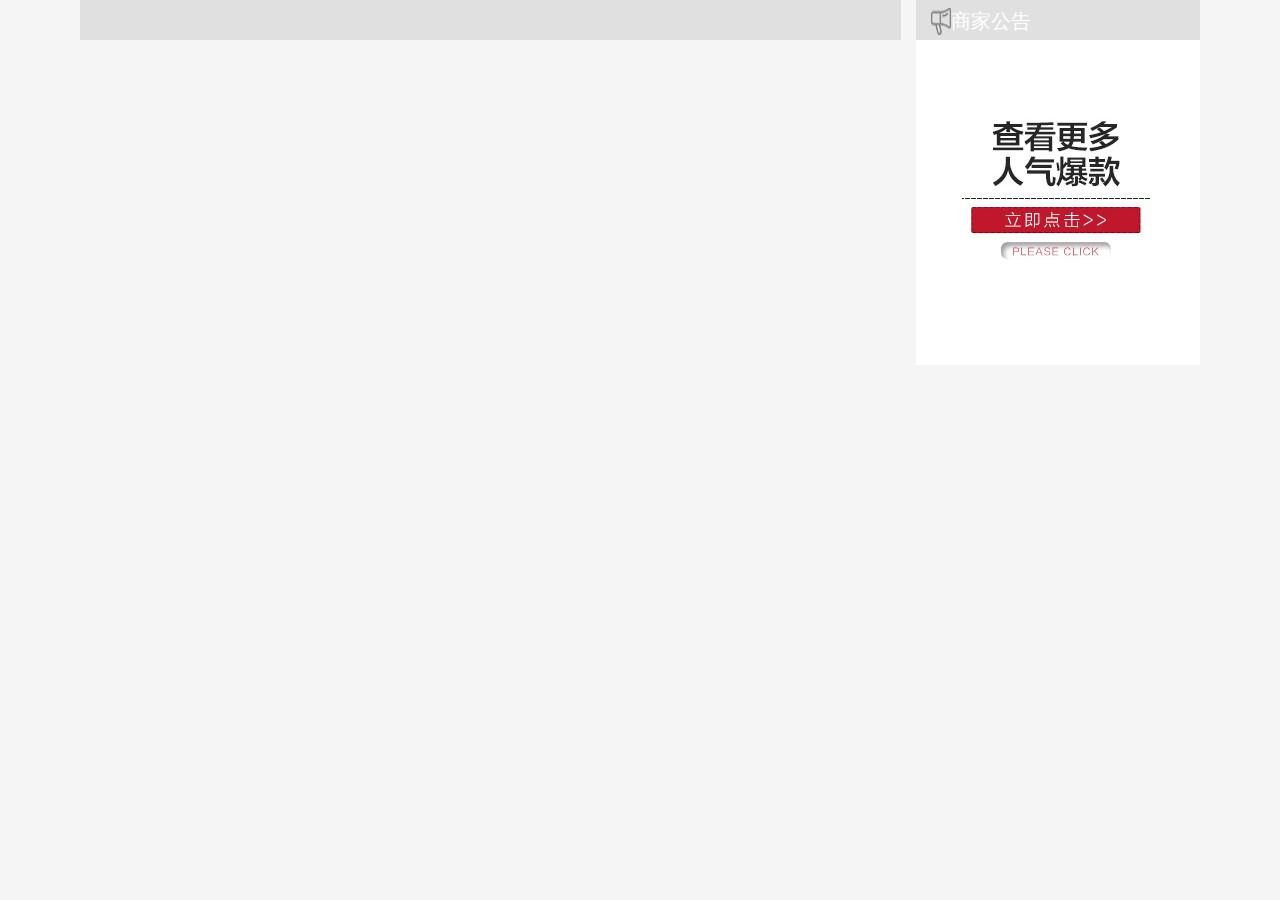
<file: public/products.html>
<!doctype html>
<html>
 <head>
  <meta charset="UTF-8">
  <title>商品表</title>
	<link rel="stylesheet" href="css/bootstrap.css" >
    <link rel="stylesheet" href="css/base.css" >
    <link rel="stylesheet" href="css/index.css" >
	<link rel="stylesheet" href="css/products.css" />
	<style type="text/css">
/*	 div{border:1px solid black;}	*/
	</style>
 </head>
 <body>
   <div class="main">
	   <div id="header"></div>
<!--header end  -->
<!--content part  -->
       <div class=" row col-md-12 pro_list pr-0">
			<div class="col-md-9 ">
				   <div class=" pro_word pro_l w-100 " id="title"></div>
				   <div class="row pro_row" id="p-list">
					     <!--<div class="col-md-4 product_show">-->
						    <!--<a href=""><img src="images/woju/product1.jpg" alt="" /></a>-->
							<!--<p class="product_price">¥86.00</p>-->
							<!--<p>-->
								<!--<a href="">狗窝可拆洗冬天保暖泰迪博美宠物小型中型大型犬金毛狗床狗狗用品-->
				                <!--</a>-->
							<!--</p>-->
							<!--<p>总销量:<span class="sale_count">45285</span>
							<a class="btn btn-primary float-right ml-1 pl-1 pr-1" href="#">加入购物车</a></p>-->
					      <!--</div>-->
				   </div>
					<h6 class="mb-3 p-2 text-muted small">
						<nav aria-label="Page navigation example">
							<ul class="pagination mb-0 justify-content-end">
								<!--<li class="page-item"><a class="page-link bg-transparent" href="#">上一页</a></li>-->
								<!--<li class="page-item"><a class="page-link bg-transparent" href="#">1</a></li>-->
								<!--<li class="page-item"><a class="page-link border" href="#">2</a></li>-->
								<!--<li class="page-item"><a class="page-link bg-transparent" href="#">3</a></li>-->
								<!--<li class="page-item"><a class="page-link bg-transparent" href="#">下一页</a></li>-->
							</ul>
						</nav>
					</h6>
			       <!--<div class="row yema">-->
						<!--<ul id="yema">-->
							<!--<li class="page-item"><a class="page-link bg-transparent" href="#">上一页</a></li>-->
							<!--<li class="page-item"><a class="page-link bg-transparent" href="#">1</a></li>-->
							<!--<li class="page-item"><a class="page-link border" href="#">2</a></li>-->
							<!--<li class="page-item"><a class="page-link bg-transparent" href="#">3</a></li>-->
							<!--<li class="page-item"><a class="page-link bg-transparent" href="#">下一页</a></li>-->
						<!--</ul>-->
					 <!--</div>-->
				</div>
				<div class="col-md-3">
				   <div class="row pro_word pro_l">
						<img src="images/boss_say.png" />
							商家公告
					 </div>
					 <div class="row message">
						<a href="#"><img src="images/baokuan.jpg" /></a>
					 </div>
				</div>
	    </div>
<!--footer start  -->
<div id="footer"></div>
<!--footer end  -->
	 </div> 
	 <script src="js/jquery-3.2.1.js" ></script>
     <script src="js/ajax.js"></script>
     <script src="js/header.js"></script>
     <script src="js/footer.js"></script>
     <script src="js/products.js"></script>
 </body>
</html>
</file>
<file: public/css/base.css>
/*设置通用样式*/
body{
    font:12px "simhei",Arial,Helvetica,sans-serif;
    color:#666;
    margin:0;
    padding:0;
    background-color:#f5f5f5;
}
p,h1,h2,h3,h4,h5,h6,ul,ol,dl,dd{
    margin:0;
    padding:0;
    list-style:none;
}
a{
    color:#666;
    text-decoration:none;
}
a:hover{
    color:#0aa1ed;
}
.img{
    vertical-align:middle;

}
.clear:after{
    content:"";
    display:block;
    clear:both;
}
.lf { float:left;}
.rt { float:right;}

div.main{
    width:1150px;
    margin:0 auto;

}
</file>
<file: public/css/index.css>
/*网页头部样式定义*/
.header{
    background:#FCFCFC;
}
.sousuo{
    padding-top:100px;
    margin-left:60px;
    padding-bottom:25px;
    width:91%;
    height:121px;

}
.sousuo button{
    height:35px;
    background:#FF0036;
    border:2px solid #FF0036;
    color:white;
    font-weight:bold;
    width:80px;
    outline:none;
    cursor:pointer;
}
.sousuok{
    margin-left:10px;
    width:310px;
    height:35px;
    border:2px solid #FF0036;
    border-right:none;
    padding-left:5px;
    outline:none;
}
.denglu{
    list-style:none;
    padding-top:56px;
    margin-left:-45px;
    margin-top:5px;
    margin-bottom:-30px;
}
.denglu:after{
    content:"";
    height:0px;
    visibility:hidden;
    display:block;
    clear:both;
}
.denglu >li{
    float:left;
    line-height:121px;
    margin-left:7px;
}
.denglu >li a{
    border-right:1px solid gray; padding-right:10px; color:black; font-weight:bold;
}
/*网站导航navbar*/
.daohang{
    list-style:none;
    padding:0;
    width:100%;
    display:flex;
    background:#FF9501;
    justify-content: space-between;
    margin-bottom:15px;
    margin-top:25px;
}
.daohang:after{
    content:"";
    height:0;
    visibility:hidden;
    display:block;
    clear:both;
}
/*导航中的li定义样式*/
.daohang>li{
    float:left;
    margin:auto;
    text-align:center;
    height:45px;
    line-height:45px;
}
/*导航标签定义样式*/
.daohang>li>a{
    width:189px;
    display:inline-block;
    color:white;
    font-weight:bold;
    text-decoration:none;
    height:45px;
}
/*导航内容 鼠标悬停背景变为白色，字体颜色变为黑色*/
.daohang>li>a:hover{
    background:white;
    color:black;
}
/*背景图像固定后，背景不会随着页面改变而变化*/
.rel{
    height:1060px;
    position:relative;
    background:no-repeat fixed;
    background-size:cover;
}
/*图像设置为百分之百*/
.rel img{
    width:100%;
}
/*添加固定到页面的背景图片*/
.rel.home{
    background-image:url("../images/home0.jpg");
}
.rel.hat{
    background-image:url("../images/hat0.jpg");
}
.rel.cloth{
    background-image:url("../images/cloth0.jpg");
}
/*chongwu wo ju*/
.woju {
    background:#FCFCFC;
    color:#FF6D00;
    position:relative;
}
.woju .glyphicon{
    font-size:35px;
    margin-top:35px;
    margin-bottom:10px;
}
.woju .woju-btn{
    height:80px;width:280px;
    margin-top: 78px;
    margin-left: 153px;
}
.woju .woju-btn a{
    display:inline-block;
    width:120px;
    height:36px;
    text-align:center;
    line-height:36px;
    text-decoration:none;
    font-size:15px;
    border:2px solid gray;
    margin-bottom:5px;
    margin-right:15px;
    border-radius:30px;
}
.woju .woju-btn a:hover{
    background:#FF6D00;
    color:white;
    border-color:#FF6D00;
}
.woju-pro{
    margin-top:35px;
}
.woju .bor{
    border-bottom:8px solid #FF6D00;
    margin-top: 15px;
}
/*设置宠物窝具图片为绝对定位*/
.woju-pro img{
    height:116%;
    width:auto;
    position:absolute;
    left:-22px;
    top:-33px;
    opacity:0;
}
/*设置相对定位为子元素提供服务*/
.woju-pro .bg{
    height:350px;
    background-size: 116% auto;
    background-position: center;
    position:relative;
}
/*设置宠物窝具背景图片*/
.bg1{
    background: url("../images/woju-pro1.png") no-repeat;
}
.bg2{
    background: url("../images/woju-pro2.png") no-repeat;
}
.bg3{
    background: url("../images/woju-pro3.png") no-repeat;
}
.bg4{
    background: url("../images/woju-pro4.png") no-repeat;
}
.woju-pro img:hover{
    opacity:1;
    transform:scale(1.03)
}
/*cloth*/
.cth1{
    background: url("../images/colth1.png") no-repeat;
}
.cth2{
    background: url("../images/colth2.png") no-repeat;
}
.cth3{
    background: url("../images/colth3.png") no-repeat;
}
.cth4{
    background: url("../images/colth4.png") no-repeat;}

/*cleaning*/
.cle1{
    background: url("../images/clean1.png") no-repeat;
}
.cle2{
    background: url("../images/clean2.png") no-repeat;
}
.cle3{
    background: url("../images/clean3.png") no-repeat;
}
.cle4{
    background: url("../images/clean4.png") no-repeat;
}
/*food*/
.food1{
    background: url("../images/food1.png") no-repeat;
}
.food2{
    background: url("../images/food2.png") no-repeat;
}
.food3{
    background: url("../images/food3.png") no-repeat;
}
.food4{
    background: url("../images/food4.png") no-repeat;
}
/*back to top*/
.back-to-top{
    position:relative;
}
.back-to-top img{
    width:auto;height:auto;
    max-width:100%;
    max-height:100%;
}
.back-to-top a{
    display:block;
    position:absolute;
    width: 170px;
    height: 30px;
    left: 43%;
    top: 130px;
}

/*定制电梯按钮的样式*/
#main>.btn-group-vertical{
    top:100px;
    left:10px;
}
#main>.btn-group-vertical>.btn-secondary:hover {
    background-color: #e4393c;
    border-color: #e4393c;
}
</file>
<file: node_modules/vows/coverage/lcov-report/prettify.css>
.pln{color:#000}@media screen{.str{color:#080}.kwd{color:#008}.com{color:#800}.typ{color:#606}.lit{color:#066}.pun,.opn,.clo{color:#660}.tag{color:#008}.atn{color:#606}.atv{color:#080}.dec,.var{color:#606}.fun{color:red}}@media print,projection{.str{color:#060}.kwd{color:#006;font-weight:bold}.com{color:#600;font-style:italic}.typ{color:#404;font-weight:bold}.lit{color:#044}.pun,.opn,.clo{color:#440}.tag{color:#006;font-weight:bold}.atn{color:#404}.atv{color:#060}}pre.prettyprint{padding:2px;border:1px solid #888}ol.linenums{margin-top:0;margin-bottom:0}li.L0,li.L1,li.L2,li.L3,li.L5,li.L6,li.L7,li.L8{list-style-type:none}li.L1,li.L3,li.L5,li.L7,li.L9{background:#eee}
</file>
<file: node_modules/vows/coverage/lcov-report/base.css>
body, html {
  margin:0; padding: 0;
  height: 100%;
}
body {
    font-family: Helvetica Neue, Helvetica, Arial;
    font-size: 14px;
    color:#333;
}
.small { font-size: 12px; }
*, *:after, *:before {
  -webkit-box-sizing:border-box;
     -moz-box-sizing:border-box;
          box-sizing:border-box;
  }
h1 { font-size: 20px; margin: 0;}
h2 { font-size: 14px; }
pre {
    font: 12px/1.4 Consolas, "Liberation Mono", Menlo, Courier, monospace;
    margin: 0;
    padding: 0;
    -moz-tab-size: 2;
    -o-tab-size:  2;
    tab-size: 2;
}
a { color:#0074D9; text-decoration:none; }
a:hover { text-decoration:underline; }
.strong { font-weight: bold; }
.space-top1 { padding: 10px 0 0 0; }
.pad2y { padding: 20px 0; }
.pad1y { padding: 10px 0; }
.pad2x { padding: 0 20px; }
.pad2 { padding: 20px; }
.pad1 { padding: 10px; }
.space-left2 { padding-left:55px; }
.space-right2 { padding-right:20px; }
.center { text-align:center; }
.clearfix { display:block; }
.clearfix:after {
  content:'';
  display:block;
  height:0;
  clear:both;
  visibility:hidden;
  }
.fl { float: left; }
@media only screen and (max-width:640px) {
  .col3 { width:100%; max-width:100%; }
  .hide-mobile { display:none!important; }
}

.quiet {
  color: #7f7f7f;
  color: rgba(0,0,0,0.5);
}
.quiet a { opacity: 0.7; }

.fraction {
  font-family: Consolas, 'Liberation Mono', Menlo, Courier, monospace;
  font-size: 10px;
  color: #555;
  background: #E8E8E8;
  padding: 4px 5px;
  border-radius: 3px;
  vertical-align: middle;
}

div.path a:link, div.path a:visited { color: #333; }
table.coverage {
  border-collapse: collapse;
  margin: 10px 0 0 0;
  padding: 0;
}

table.coverage td {
  margin: 0;
  padding: 0;
  vertical-align: top;
}
table.coverage td.line-count {
    text-align: right;
    padding: 0 5px 0 20px;
}
table.coverage td.line-coverage {
    text-align: right;
    padding-right: 10px;
    min-width:20px;
}

table.coverage td span.cline-any {
    display: inline-block;
    padding: 0 5px;
    width: 100%;
}
.missing-if-branch {
    display: inline-block;
    margin-right: 5px;
    border-radius: 3px;
    position: relative;
    padding: 0 4px;
    background: #333;
    color: yellow;
}

.skip-if-branch {
    display: none;
    margin-right: 10px;
    position: relative;
    padding: 0 4px;
    background: #ccc;
    color: white;
}
.missing-if-branch .typ, .skip-if-branch .typ {
    color: inherit !important;
}
.coverage-summary {
  border-collapse: collapse;
  width: 100%;
}
.coverage-summary tr { border-bottom: 1px solid #bbb; }
.keyline-all { border: 1px solid #ddd; }
.coverage-summary td, .coverage-summary th { padding: 10px; }
.coverage-summary tbody { border: 1px solid #bbb; }
.coverage-summary td { border-right: 1px solid #bbb; }
.coverage-summary td:last-child { border-right: none; }
.coverage-summary th {
  text-align: left;
  font-weight: normal;
  white-space: nowrap;
}
.coverage-summary th.file { border-right: none !important; }
.coverage-summary th.pct { }
.coverage-summary th.pic,
.coverage-summary th.abs,
.coverage-summary td.pct,
.coverage-summary td.abs { text-align: right; }
.coverage-summary td.file { white-space: nowrap;  }
.coverage-summary td.pic { min-width: 120px !important;  }
.coverage-summary tfoot td { }

.coverage-summary .sorter {
    height: 10px;
    width: 7px;
    display: inline-block;
    margin-left: 0.5em;
    background: url(sort-arrow-sprite.png) no-repeat scroll 0 0 transparent;
}
.coverage-summary .sorted .sorter {
    background-position: 0 -20px;
}
.coverage-summary .sorted-desc .sorter {
    background-position: 0 -10px;
}
.status-line {  height: 10px; }
/* yellow */
.cbranch-no { background: yellow !important; color: #111; }
/* dark red */
.red.solid, .status-line.low, .low .cover-fill { background:#C21F39 }
.low .chart { border:1px solid #C21F39 }
.highlighted,
.highlighted .cstat-no, .highlighted .fstat-no, .highlighted .cbranch-no{
  background: #C21F39 !important;
}
/* medium red */
.cstat-no, .fstat-no, .cbranch-no, .cbranch-no { background:#F6C6CE }
/* light red */
.low, .cline-no { background:#FCE1E5 }
/* light green */
.high, .cline-yes { background:rgb(230,245,208) }
/* medium green */
.cstat-yes { background:rgb(161,215,106) }
/* dark green */
.status-line.high, .high .cover-fill { background:rgb(77,146,33) }
.high .chart { border:1px solid rgb(77,146,33) }

.medium .chart { border:1px solid #666; }
.medium .cover-fill { background: #666; }

.cstat-skip { background: #ddd; color: #111; }
.fstat-skip { background: #ddd; color: #111 !important; }
.cbranch-skip { background: #ddd !important; color: #111; }

span.cline-neutral { background: #eaeaea; }
.medium { background: #eaeaea; }

.coverage-summary td.empty {
    opacity: .5;
    padding-top: 4px;
    padding-bottom: 4px;
    line-height: 1;
    color: #888;
}

.cover-fill, .cover-empty {
  display:inline-block;
  height: 12px;
}
.chart {
  line-height: 0;
}
.cover-empty {
    background: white;
}
.cover-full {
    border-right: none !important;
}
pre.prettyprint {
    border: none !important;
    padding: 0 !important;
    margin: 0 !important;
}
.com { color: #999 !important; }
.ignore-none { color: #999; font-weight: normal; }

.wrapper {
  min-height: 100%;
  height: auto !important;
  height: 100%;
  margin: 0 auto -48px;
}
.footer, .push {
  height: 48px;
}
</file>
<file: public/css/register.css>
/*用户注册页面自定义表单*/
.form{
    font-size:20px;
    position:relative;
    height:700px;
    background-size:1100px auto;
    width:1100px;
    margin:0 auto;
}
/*背景视频*/
.from>video{
    width:1000px;height:800px;
}
.toR:hover{
    color:blue;
}
.form tr{
    line-height:50px;
}
.form tr td {
    text-align:center;
}
.form tr td:first-child{
    width:100px;text-align:right;
}
.form tr td:nth-child(2){
    width:100px;
}
.form tr td:last-child{
    text-align:left;width:150px;text-align:left;
}
.form tr td a{
    font-size:15px;color:white;
}
.form table{
    position:absolute;
    left:50%; top:20%;
    background:#3D2928;
    color:white;
    opacity:0.6;
    height:455px;
    width:500px;
}
.form input{
    padding-left:8px;
    padding-right:8px;
    outline:none;
    border-radius:3px;
    border:1px solid gray;
    height:25px;width:180px;
    font-size:12px;
    padding-top:3px;
    padding-bottom:3px;
}
.form span{
    font-size:12px;
    margin-left:8px;
}
.form button{
    outline:none;
    border:1px solid #18A8F1;
    background:#18A8F1;
    color:white;
    width:155px;height:30px;
    cursor:pointer;
    border-radius:3px;}
.msg-succ{
    background:green;color:white;padding:5px;
}
.msg-err{
    background:red;color:white;padding:5px;
}
.msg-default{
    background:gray;color:white;padding:5px;
}
</file>
<file: public/css/login.css>
/*用户登录页面自定义表单*/
</file>
<file: public/css/order.css>
ul,li,ol,h1,dl,dd{
    list-style:none;
    margin:0px;
    padding:0px;
}
i{
    font-family: Arial, Helvetica, sans-serif}
a{ text-decoration:none;}
a:hover{ text-decoration:none;}
b{
    font-weight: normal;
}
img{
    border:0px;
    vertical-align:middle;
}
#navlist{
    width:1100px;
    height:38px;
    margin: 25px auto;
}
#navlist li{
    float:left;
    height:38px;
    line-height:38px;
    position: relative;
}
.navlist_blue{
    background-color:#FF9501;
    text-align:center;
    font-size:16px;
    font-weight:bold;
    color:#FFF;
    width:340px;
    height:38px;
}
#navlist .navlist_blue_arrow{
    width: 0;
    height: 0;
    border-top: 19px solid transparent;
    border-left: 20px solid #FF9501;
    border-bottom: 19px solid transparent;
}

.navlist_gray{
    background-color:#e8e8e8;
    text-align:center;
    font-size:14px;
    font-weight:bold;
    width:350px;
}

#navlist .navlist_gray_arrow{
    width: 0;
    height: 0;
    border-top: 19px solid transparent;
    border-left: 20px solid #e8e8e8;
    border-bottom: 19px solid transparent;
}
#navlist>ul>li>b{
    width: 0;
    height: 0;
    border-top: 19px solid transparent;
    border-left: 20px solid #f5f5f5;
    border-bottom: 19px solid transparent;
    position:absolute;
    left:0;
}

#container{
    width:1100px;
    margin: 10px auto;

}
#container .adress_choice > p{
     font-family:"microsoft yahei";
     font-size:18px;
     font-weight:bold;
     border-bottom:1px solid #bbb;
     padding-bottom:8px;
     width:1100px;
     color: #333;
 }
#addresId1 {
    margin-top: 10px;
    margin-bottom: 6px;
    width: 1100px;
    height:38px;
    border:1px solid #FF9501;
    border-radius: 3px;
}
#addresId1 .address_name{
    color:#fff;
    font-style: normal;
    font-size:12px;
    display: inline-block;
    background:#FF9501;
    width: 130px;
    height:36px;
    line-height: 36px;
    border:1px solid #FF9501;
    text-align:center;
}
#addresId1 .user_address{
    color:#808080;
    font-family:SimHei;
    font-style: normal;
    font-size:14px;
    width: 130px;
    height:36px;
    line-height: 36px;
    text-align:center;
}
#container .adress_choice > a{
    font-family:SimHei;
    font-size:12px;
    color: #333;
    text-decoration: none;
    padding-bottom: 6px;
}

#container .product_confirm > p{
    font-family:"microsoft yahei";
    font-size:18px;
    font-weight:bold;
    margin-top:32px;
    border-bottom:1px solid #e8e8e8;
    padding-bottom:6px;
    width:1100px;
    color: #333;
    box-shadow:1px 1px 3px #ccc;
}
#container .item_title{
    width:1100px;
    height:32px;
    padding-top:10px;
    font-size: 12px;
    font-weight:bold;
    color:#888;
    background: #e8e8e8;
    border: 1px solid #e8e8e8;
    margin-bottom:20px;
}
#container .item_title >li{
    height:32px;
    float:left;
    text-align:center;
}
.p_info{width:438px;}
.p_price{width:199px;}
.p_count{width:149px;}
.p_tPrice{width:209px;}

.item_title .p_info,
.item_title .p_price,
.item_title .p_count{
    border-right: 1px solid #e8e8e8;
}
.item_detail .p_info,
.item_detail .p_price,
.item_detail .p_count{
    border-right: 1px solid #f5f5f5;
}
#container .item_detail{
    width:1100px;
    height:112px;
    border:1px solid #fafafa;
    background-color:#fff;
    margin-top: 10px;
    margin-bottom: 10px;
}

#container .item_detail >li{
    float:left;
    /*text-align:center;*/
    vertical-align: middle;
    height: 112px;
    overflow: hidden;
}
#container .item_detail >li:not(:first-child){
    text-align:center;
    padding: 41px;
    box-sizing: border-box;
}
#container .item_detail > .p_info{
    width:438px;
    height:112px;
    margin-top:10px;
}
#container .item_detail > .p_info > b{
    padding-left:16px;
    overflow: hidden;
    float:left;
    margin-top:10px;
    }
#container .item_detail > .p_info > .product_name{
    width:300px;
    
}
#container .item_detail > .p_info > .col > span{
	padding-left:16px;
}
#container .item_detail > .p_info > .col .product_color{
	padding-left: 8px;
}
#container .item_detail > .p_info > .col .color_des{
	padding-left: 8px;
}
#container .item_detail > .p_info >  .product_color{
    display: inline-block;
    padding-left: 16px;
}

#container .item_detail > .p_price > i{
    color:#FF9501;
    font-style: normal;
    font-weight: bold;
}
#count_bar{
    margin-top:10px;
    margin-bottom:20px;
    width:1100px;
    height:46px;
    background:#e8e8e8;
    position:relative;
}
#count_bar>span{
    font-size:12px;
    height:46px;
    line-height:46px;
}
#count_bar>span>b{
    font-size:18px;
    font-weight:bold;
    color:#FF9501;
}
#count_bar>span.go_pay {
    background: #FF9501;
    width: 140px;
    height: 44px;
    line-height: 44px;
    color: #fff;
    text-align: center;
    font-size: 16px;
    position: absolute;
    right: 0;
    box-shadow: 0 1px 2px #8fcaee inset, 0 -1px 0 #aaf inset, 0 -2px 3px #aaa inset;
    border: 1px solid transparent;
}
#count_bar>span.go_pay:hover{
    background: #FF9501;
    font-weight: 700;
    cursor:pointer;
    border:1px solid #aaa;
}
#count_bar .go_cart{
    position:absolute;
    left:20px;
    padding: 0 16px;
}
#count_bar .go_cart a{
    text-decoration:none;
    color:#636363;
}
#count_bar .go_cart a:hover{
    text-decoration:none;
    color:#FF9501;
}
#count_bar .count_bar_info {
    position: absolute;
    right: 200px;
}
</file>
<file: public/css/order_confirm.css>
i{
    font-style: normal;
}
b{
    font-weight: normal;
}
img{
    border:0px;
    vertical-align:middle;
    cursor:pointer;
}
h1{
    font-size:12px;
    color:#808080;
    font-family: "microsoft yahei";
    margin-bottom:11px;
    border-bottom: 1px solid #bbb;
    margin-top:30px;
}
#navlist {
    width: 1100px;
    height: 38px;
    margin: 25px auto;
}
#navlist li{
    float:left;
    height:38px;
    line-height:38px;
    position: relative;
}

.navlist_blue{
    background: -moz-linear-gradient(top, #FF9501 0%, #FF9501 100%);
    background: -webkit-linear-gradient(top, #FF9501 0%, #FF9501 100%);
    background: -o-linear-gradient(top, #FF9501 0%, #FF9501 100%);
    background: -ms-linear-gradient(top, #FF9501 0%, #FF9501 100%);
    box-shadow: 3px 3px 6px 0px #ccc;
    text-align:center;
    font-size:16px;
    font-weight:bold;
    color:#FFF;
    width:340px;
    height:38px;
}
#navlist .navlist_blue_arrow{
    width: 0;
    height: 0;
    border-top: 19px solid transparent;
    border-left: 20px solid #FF9501;
    border-bottom: 19px solid transparent;
}

.navlist_gray{
    background: -moz-linear-gradient(top, #f5f4f5 0%, #e6e6e5 100%);
    background: -webkit-linear-gradient(top, #f5f4f5 0%,#e6e6e5 100%);
    background: -o-linear-gradient(top, #f5f4f5 0%,#e6e6e5 100%);
    background: -ms-linear-gradient(top, #f5f4f5 0%,#e6e6e5 100%);
    box-shadow: 3px 3px 6px 0px #ccc;
    text-align:center;
    font-size:14px;
    font-weight:bold;
    width:350px;
}

#navlist .navlist_gray_arrow{
    width: 0;
    height: 0;
    border-left: 20px solid #e8e8e8;
    border-top: 19px solid transparent;
    border-bottom: 19px solid transparent;
}
#navlist>ul>li>b{
    width: 0;
    height: 0;
    border-top: 19px solid transparent;
    border-bottom: 19px solid transparent;
    border-left: 20px solid #f5f5f5;
    position:absolute;
    left:0;
}
/*结算条*/
#container #count_bar{
    margin-top:260px;
    margin-bottom:10px;
    width:1100px;
    height:54px;
    line-height:54px;
    background: -moz-linear-gradient(top, #f5f4f5 0%, #e6e6e5 100%);
    background: -webkit-linear-gradient(top, #f5f4f5 0%,#e6e6e5 100%);
    background: -o-linear-gradient(top, #f5f4f5 0%,#e6e6e5 100%);
    background: -ms-linear-gradient(top, #f5f4f5 0%,#e6e6e5 100%);
    box-shadow: 3px 3px 6px 0px #ccc;
    clear:both;
}

#count_bar>span{
    font-size:12px;
    text-align: left;
}

#count_bar .pay_leftTime{
    padding: 0 16px;
    color:#636363;
}
#count_bar .pay_leftTime>b{
    color:#FF0036;
}
#count_bar .okPay{
    float: right;
    margin:11px 16px;
    width:86px;
    height:32px;
    cursor:pointer;
    line-height:32px;
    box-sizing: border-box;
    text-align: center;
    /*FILTER: progid:DXImageTransform.Microsoft.Gradient(gradientType=0,startColorStr=#ffb20f,endColorStr=eda50b); /!*IE 6 7 8*!/*/
    background: -ms-linear-gradient(top, #ffb20f,  #eda50b);        /* IE 10 */
    background:-moz-linear-gradient(top,#ffb20f,#eda50b);/*火狐*/
    background:-webkit-gradient(linear, 0% 0%, 0% 100%,from(#ffb20f), to(#eda50b));/*谷歌*/
    background: -webkit-gradient(linear, 0% 0%, 0% 100%, from(#ffb20f), to(#eda50b));      /* Safari 4-5, Chrome 1-9*/
    background: -webkit-linear-gradient(top, #ffb20f, #eda50b);   /*Safari5.1 Chrome 10+*/
    background: -o-linear-gradient(top, #ffb20f, #eda50b);  /*Opera 11.10+*/
    color:#fff;
}
/*支付订单信息*/
#container {
    width: 1100px;
    margin: 10px auto;
}
#container .pay_info{
    color:#808080;
    padding:0 2px;
    font-size:12px;
}
#container .pay_info span{
    float:right;
    padding-right:2px;
}
#container .pay_info b>i{
    color:#FF9501;
    font-weight:bold;
}

/*支付方式选择*/
#pay_type .pay_type_title{
    background: -moz-linear-gradient(top, #f5f4f5 0%, #e6e6e5 100%);
    background: -webkit-linear-gradient(top, #f5f4f5 0%,#e6e6e5 100%);
    background: -o-linear-gradient(top, #f5f4f5 0%,#e6e6e5 100%);
    background: -ms-linear-gradient(top, #f5f4f5 0%,#e6e6e5 100%);
    box-shadow: 3px 3px 3px #ccc;
    color:#808080;
    font-size:12px;
    height:30px;
    line-height:30px;
    padding:0 18px;
}
#pay_type .pay_type_title span{
    float:right;
}

/*支付方式*/

#pay_type .pay_type img{
    padding:20px;
    border: 1px solid transparent;

}
#pay_type .pay_type img:hover{
    border: 1px solid #FF9501;
}
/*订单支付结果*/
h1 b{
    color:#FF9501;
    font-size:16px;
    font-weight: bold;
}
h1 i{
    font-size:16px;
}
#container .pay_result{
    float:right;
    width:448px;
    height:90px;
    margin-right:260px;
    margin-top:130px;
    color:#808080;
    clear: both;
    margin-bottom: 176px;
}
#container .pay_result >img{
    float:left;
    padding:50px 20px 0 66px;
}
#container .pay_result >p{
    padding:15px 15px 0 5px;
    font-size:32px;
    font-family: simhei;
    color: #FF9501;
    margin-top:46px;
    margin-bottom:5px;
}
.rt{float: right}
#container .pay_result a{
    color:#bbbbbb;
}
#container .pay_result a:hover{
    color:#FF9501;
}
/*银行支付*/
#dnBank ul{
    background: #fff;
    width:1100px;
    box-sizing: border-box;
    padding: 35px 16px 25px 18px;
    float:left;
    box-shadow: 3px 3px 6px #ccc;
}
#dnBank ul li{
    float:left;
    margin:0 25px 10px;
}
.img{
    border:2px solid transparent;
}
#dnBank>ul>li img:hover{
    opacity: 0.9;
}
.hover{
    border-color: #FF9501;
    border-radius: 8px;
}
#canvas{
    float:left;
}
</file>
<file: public/css/productDetail.css>
.introduce h3{
    margin-bottom:12px;
}
.introduce img{
    width:100%;height:500px;
}


/*定制规格参数按钮的颜色*/
#details>div:nth-child(5)>div .btn-outline-secondary:hover{
    color:#FF9501;
    background-color:#f5f5f5;
    border-color:#e4393c;
}
#details>div:nth-child(5)>div .btn-outline-secondary.active{
    color:#6c757d;
    background-color:#f5f5f5;
    border-color:#e4393c;
    border-width:2px;
}
/*定制数量按钮的颜色*/
#details>div:nth-child(6) .btn-outline-secondary{
    width:30px;
}
#details>div:nth-child(6) .btn-outline-secondary:hover,
#details>div:nth-child(6) .btn-outline-secondary:active,
#details>div:nth-child(6) .btn-outline-secondary:focus{
    color:#6c757d;
    background-color:#f5f5f5;
    border-color:#FF9501;
    box-shadow: none;
}
/*定制立即购买按钮背景色*/
#details>div:nth-child(7)>a:first-child{
    background:linear-gradient(to bottom,#f0f0f0,#e0e0e0);
}

/*定制放大镜样式*/
#preview>.card>.card-body>div{
    width:248px;
    overflow:hidden;
}
#preview>.card>.card-body>div>ul{
    transition:all .5s linear;
}
#preview>.card>.card-body>div>ul>li{
    width:62px; height:62px;
}
#preview>.card>.card-body>div>ul img{
    width:52px; height:52px;
}
#preview>.card>.card-body>div>ul img:hover{
    border:1px solid #e4393c;
}
#preview>div>img{
    width:354px
}
#mask{
    width:176px; height:176px;
    background-color:#ffa;
    opacity:.5;
}
#super-mask{
    width:352px; height:352px;
}
#div-lg{
    width:400px; height:400px;
    left:354px;
    z-index:1000;
    border: 1px solid rgba(0, 0, 0, 0.125)
}
/*定制为你推荐部分的样式*/
#recommend{
    width:1150px;
    border: 1px solid rgba(0, 0, 0, 0.125);
    overflow:hidden;
}
#recommend>ul>li{
    width:220px;
}
/*订制商品详情部分的样式*/
#main>nav.navbar{
    background:linear-gradient(to bottom,#f0f0f0,#e0e0e0);
    box-shadow:0px 3px 6px #ccc
}
#main>nav.navbar .active{
    margin-top:2px;
    border-bottom:3px solid #FF9501;
}
#params .col-md-2>.btn{
    background: linear-gradient(to bottom,#f0f0f0,#e0e0e0);
    box-shadow:0px 3px 4px #ccc
}
#params .col-md-10>div>ul>li{
    width: 237px;
}
</file>
<file: public/css/products.css>
/*商品标题提示*/
.pro_list{margin-top:0;}
.pro_list a:hover{
    text-decoration: none;
}
.pro_l{background:#E0E0E0;}
.pro_word{height:40px;font-size:20px;color:white;padding:8px;padding-left:15px;}
.product_show{margin-bottom:20px;}
.product_show>img{width:240px;margin-top:5px;}
.product_show p{margin-top:12px;font-size:12px;}
.product_price{color:#CC0000;font-weight:bold;}
.sale_count{color:#C49173;font-weight:bold;margin-right:50px;}
.comment{color:#3388BB;}
.pro_row{margin-top:10px;}
.ins{margin-top:10px;}
.message{height:325px;background:white;font-size:18px;color:red;padding:20px;}
.message>a>img{margin-left:25px;}
/*页码*/
.yema{position:relative;height:120px;}
.yema>ul{position:absolute;top:50%;right:5%;}
.yema ul li{float:left;}
.yema ul li a{display:inline-block;width:24px;height:24px;text-align:center;line-height:24px;
               background:#A8A8A8;border-radius:2px;margin-left:12px;color:black;}
.yema ul li a.site{width:50px;font-weight:bold;}
.yema ul li a:hover{text-decoration:none;background:#0AA1ED;color:white;}
.yema ul li a.active{background:#0AA1ED;color:white;}
</file>
